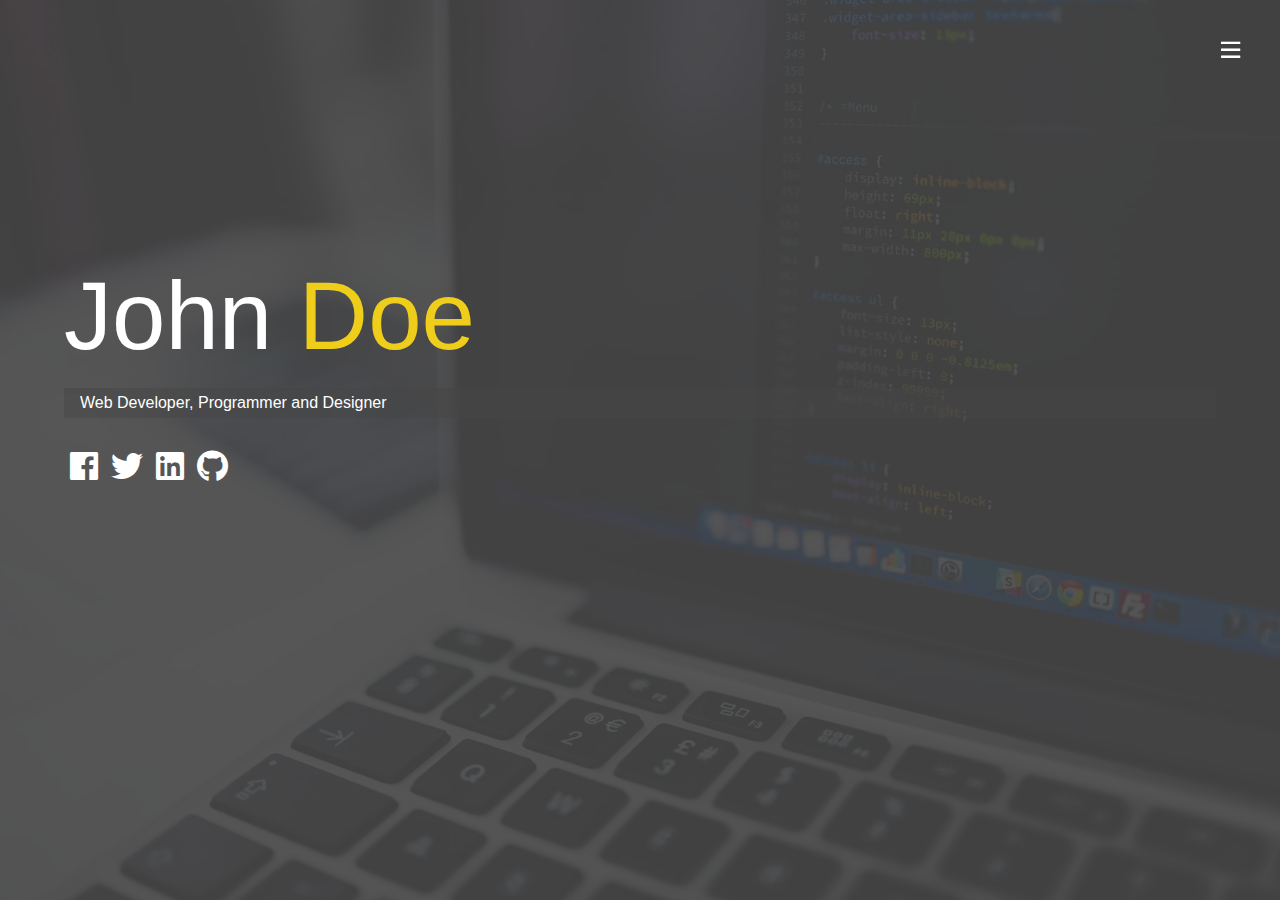
<file: index.html>
<!DOCTYPE html><html lang="en"><head><meta charset="UTF-8"><meta name="viewport" content="width=device-width, initial-scale=1.0"><meta http-equiv="X-UA-Compatible" content="ie=edge"><title>My Portfolio</title><meta name="decription" content="Responsive Portfolio Website"><link href="main-119d2004df76d8a566a0.css" rel="stylesheet"></head><body id="bg-image"><header><div class="menu-btn"><i class="icon" aria-hidden="true"></i></div><nav class="menu"><div class="menu-branding"><div class="portrait"></div></div><ul class="menu-nav"><li class="nav-item active"><a class="nav-link" href="index.html">Home</a></li><li class="nav-item"><a class="nav-link" href="about-me.html">About Me</a></li><li class="nav-item"><a class="nav-link" href="my-work.html">My Work</a></li><li class="nav-item"><a class="nav-link" href="contact.html">Contact</a></li></ul></nav></header><main id="home"><h1 class="lg-heading"> John <span class="text-secondary">Doe</span></h1><h2 class="sm-heading">Web Developer, Programmer and Designer</h2><div class="icons"><a href="#"><i class="fab fa-2x fa-facebook"> </i></a><a href="#"><i class="fab fa-2x fa-twitter"> </i></a><a href="#"><i class="fab fa-2x fa-linkedin"> </i></a><a href="#"><i class="fab fa-2x fa-github"> </i></a></div></main><script type="text/javascript" src="main-bundle.js"></script></body></html>
</file>
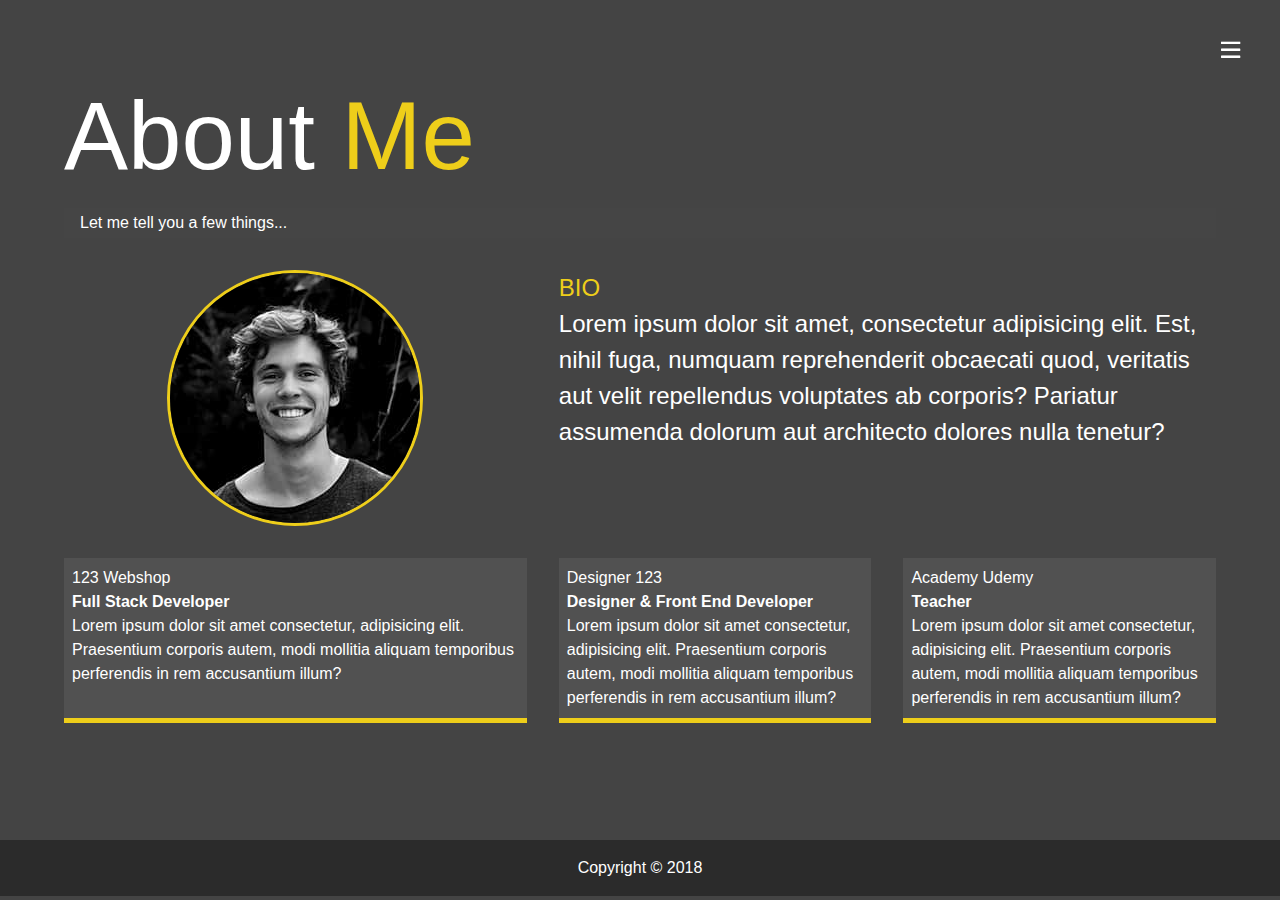
<file: about-me.html>
<!DOCTYPE html><html lang="en"><head><meta charset="UTF-8"><meta name="viewport" content="width=device-width, initial-scale=1.0"><meta http-equiv="X-UA-Compatible" content="ie=edge"><title>My Portfolio | About Me</title><meta name="decription" content="Responsive Portfolio Website"><link href="main-119d2004df76d8a566a0.css" rel="stylesheet"></head><body><header><div class="menu-btn"><i class="icon" aria-hidden="true"></i></div><nav class="menu"><div class="menu-branding"><div class="portrait"></div></div><ul class="menu-nav"><li class="nav-item"><a class="nav-link" href="index.html">Home</a></li><li class="nav-item active"><a class="nav-link" href="about-me.html">About Me</a></li><li class="nav-item"><a class="nav-link" href="my-work.html">My Work</a></li><li class="nav-item"><a class="nav-link" href="contact.html">Contact</a></li></ul></nav></header><main id="about"><h1 class="lg-heading"> About <span class="text-secondary">Me</span></h1><h2 class="sm-heading">Let me tell you a few things...</h2><div class="about-info"><img class="bio-image" src="images/portrait.jpg" alt="John Doe"><div class="bio"><h3 class="text-secondary">BIO</h3><p>Lorem ipsum dolor sit amet, consectetur adipisicing elit. Est, nihil fuga, numquam reprehenderit obcaecati quod, veritatis aut velit repellendus voluptates ab corporis? Pariatur assumenda dolorum aut architecto dolores nulla tenetur?</p></div><div class="job job-1"><h3>123 Webshop</h3><h6>Full Stack Developer</h6><p>Lorem ipsum dolor sit amet consectetur, adipisicing elit. Praesentium corporis autem, modi mollitia aliquam temporibus perferendis in rem accusantium illum?</p></div><div class="job job-2"><h3>Designer 123</h3><h6>Designer &amp; Front End Developer</h6><p>Lorem ipsum dolor sit amet consectetur, adipisicing elit. Praesentium corporis autem, modi mollitia aliquam temporibus perferendis in rem accusantium illum?</p></div><div class="job job-3"><h3>Academy Udemy</h3><h6>Teacher</h6><p>Lorem ipsum dolor sit amet consectetur, adipisicing elit. Praesentium corporis autem, modi mollitia aliquam temporibus perferendis in rem accusantium illum?</p></div></div></main><footer class="Footer">Copyright &copy; 2018</footer><script type="text/javascript" src="main-bundle.js"></script></body></html>
</file>
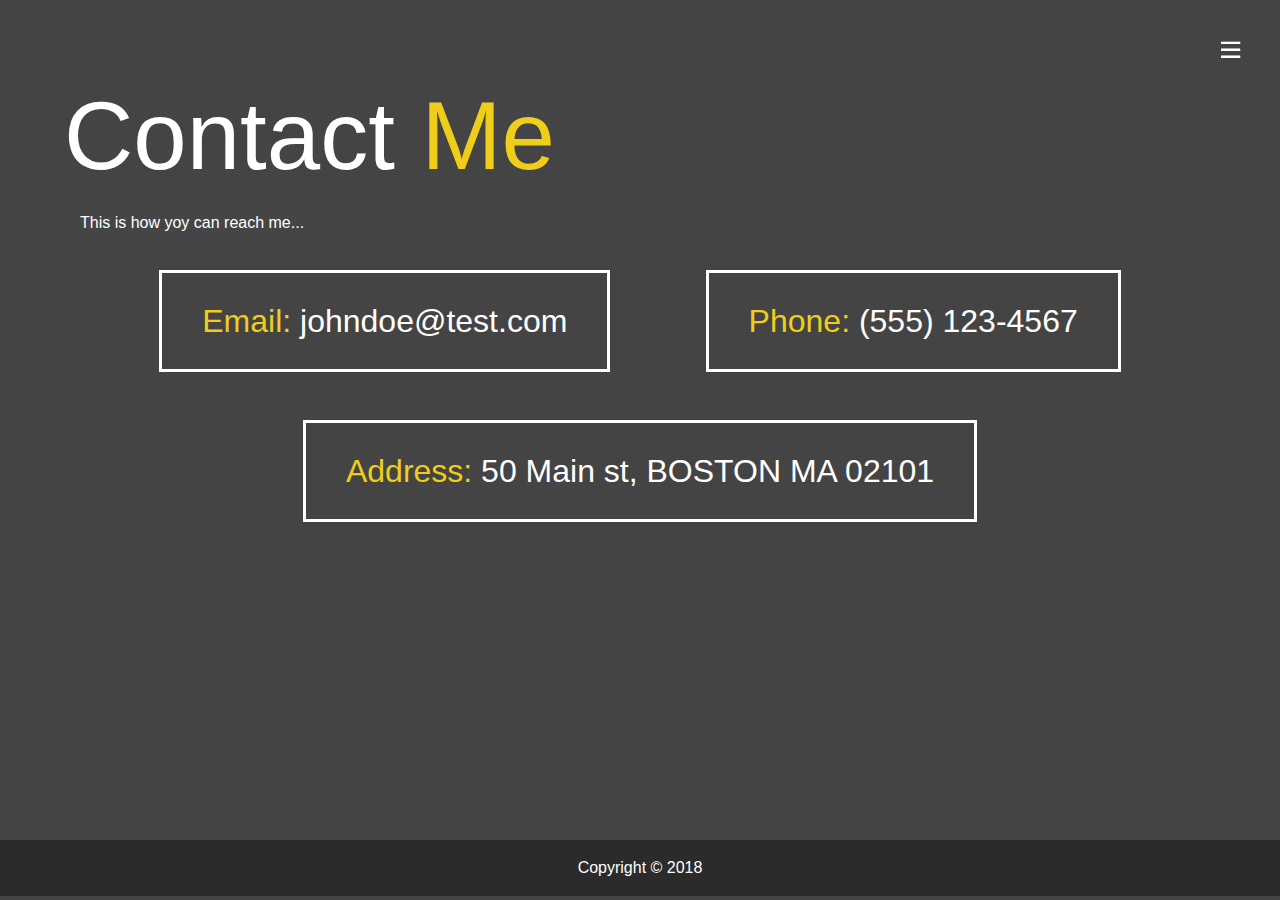
<file: contact.html>
<!DOCTYPE html><html lang="en"><head><meta charset="UTF-8"><meta name="viewport" content="width=device-width, initial-scale=1.0"><meta http-equiv="X-UA-Compatible" content="ie=edge"><title>My Portfolio | Contact</title><meta name="decription" content="Responsive Portfolio Website"><link href="main-119d2004df76d8a566a0.css" rel="stylesheet"></head><body><header><div class="menu-btn"><i class="icon" aria-hidden="true"></i></div><nav class="menu"><div class="menu-branding"><div class="portrait"></div></div><ul class="menu-nav"><li class="nav-item"><a class="nav-link" href="index.html">Home</a></li><li class="nav-item"><a class="nav-link" href="about-me.html">About Me</a></li><li class="nav-item"><a class="nav-link" href="my-work.html">My Work</a></li><li class="nav-item active"><a class="nav-link" href="contact.html">Contact</a></li></ul></nav></header><main id="contact"><h1 class="lg-heading"> Contact <span class="text-secondary">Me</span></h1><h2 class="sm-heading">This is how yoy can reach me...</h2><div class="boxes"><div class="item"><div><span class="text-secondary">Email:&nbsp;</span></div><div>johndoe@test.com</div></div><div class="item"><div><span class="text-secondary">Phone:&nbsp;</span></div><div>(555) 123-4567</div></div><div class="item"><div><span class="text-secondary">Address:&nbsp;</span></div><div>50 Main st, BOSTON MA 02101</div></div></div></main><footer class="Footer">Copyright &copy; 2018</footer><script type="text/javascript" src="main-bundle.js"></script></body></html>
</file>
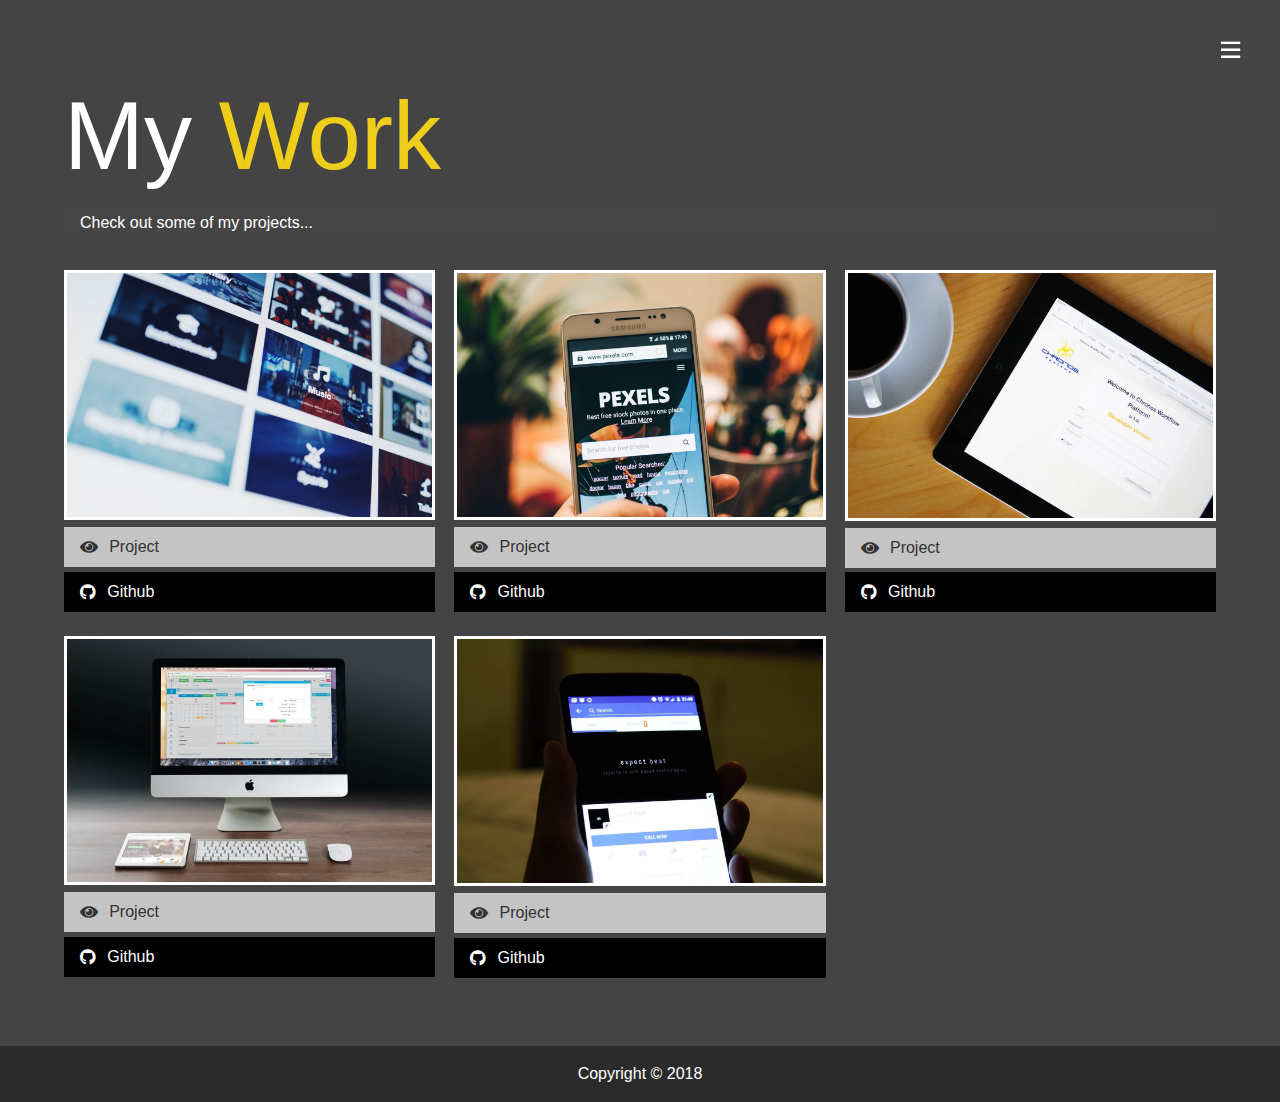
<file: my-work.html>
<!DOCTYPE html><html lang="en"><head><meta charset="UTF-8"><meta name="viewport" content="width=device-width, initial-scale=1.0"><meta http-equiv="X-UA-Compatible" content="ie=edge"><title>My Portfolio | My Work</title><meta name="decription" content="Responsive Portfolio Website"><link href="main-119d2004df76d8a566a0.css" rel="stylesheet"></head><body><header><div class="menu-btn"><i class="icon" aria-hidden="true"></i></div><nav class="menu"><div class="menu-branding"><div class="portrait"></div></div><ul class="menu-nav"><li class="nav-item"><a class="nav-link" href="index.html">Home</a></li><li class="nav-item"><a class="nav-link" href="about-me.html">About Me</a></li><li class="nav-item active"><a class="nav-link" href="my-work.html">My Work</a></li><li class="nav-item"><a class="nav-link" href="contact.html">Contact</a></li></ul></nav></header><main id="work"><h1 class="lg-heading"> My <span class="text-secondary">Work</span></h1><h2 class="sm-heading">Check out some of my projects...</h2><div class="projects"><div class="item"><a href="#"><img src="images/project1.jpg" alt="Project"></a><a class="btn-light" href="#"> <i class="fas fa-eye" aria-hidden="true"></i>Project</a><a class="btn-dark" href="#"> <i class="fab fa-github" aria-hidden="true"></i>Github</a></div><div class="item"><a href="#"><img src="images/project2.jpg" alt="Project"></a><a class="btn-light" href="#"> <i class="fas fa-eye" aria-hidden="true"></i>Project</a><a class="btn-dark" href="#"> <i class="fab fa-github" aria-hidden="true"></i>Github</a></div><div class="item"><a href="#"><img src="images/project3.jpg" alt="Project"></a><a class="btn-light" href="#"> <i class="fas fa-eye" aria-hidden="true"></i>Project</a><a class="btn-dark" href="#"> <i class="fab fa-github" aria-hidden="true"></i>Github</a></div><div class="item"><a href="#"><img src="images/project4.jpg" alt="Project"></a><a class="btn-light" href="#"> <i class="fas fa-eye" aria-hidden="true"></i>Project</a><a class="btn-dark" href="#"> <i class="fab fa-github" aria-hidden="true"></i>Github</a></div><div class="item"><a href="#"><img src="images/project5.jpg" alt="Project"></a><a class="btn-light" href="#"> <i class="fas fa-eye" aria-hidden="true"></i>Project</a><a class="btn-dark" href="#"> <i class="fab fa-github" aria-hidden="true"></i>Github</a></div></div></main><footer class="Footer">Copyright &copy; 2018</footer><script type="text/javascript" src="main-bundle.js"></script></body></html>
</file>
<file: main-119d2004df76d8a566a0.css>
*,:after,:before{box-sizing:border-box}abbr,address,article,aside,audio,b,blockquote,body,canvas,caption,cite,code,dd,del,details,dfn,div,dl,dt,em,fieldset,figcaption,figure,footer,form,h1,h2,h3,h4,h5,h6,header,hgroup,html,i,iframe,img,ins,kbd,label,legend,li,mark,menu,nav,object,ol,p,pre,q,samp,section,small,span,strong,sub,summary,sup,table,tbody,td,tfoot,th,thead,time,tr,ul,var,video{background:transparent;border:0;font-size:100%;margin:0;outline:0;padding:0;vertical-align:baseline}body{background:#444;color:#fff;font-family:Segoe UI,Tahoma,Geneva,Verdana,sans-serif;height:100%;line-height:1;line-height:1.5;margin:0}article,aside,details,figcaption,figure,footer,header,hgroup,menu,nav,section{display:block}nav ul,ul{list-style:none}blockquote,q{quotes:none}blockquote:after,blockquote:before,q:after,q:before{content:"";content:none}a{background:transparent;color:#fff;font-size:100%;margin:0;padding:0;text-decoration:none;vertical-align:baseline}ins{text-decoration:none}ins,mark{background-color:#ff9;color:#000}mark{font-style:italic;font-weight:700}del{text-decoration:line-through}abbr[title],dfn[title]{border-bottom:1px dotted;cursor:help}table{border-collapse:collapse;border-spacing:0}hr{border:0;border-top:1px solid #ccc;display:block;height:1px;margin:1em 0;padding:0}input,select{vertical-align:middle}

/*!
 * Font Awesome Pro 5.3.1 by @fontawesome - https://fontawesome.com
 * License - https://fontawesome.com/license (Commercial License)
 */.fa,.fab,.fal,.far,.fas,.menu-btn.close i,.menu-btn i{text-rendering:auto}.fa,.fab,.fal,.far,.fas,.menu-btn.close i,.menu-btn i{-moz-osx-font-smoothing:grayscale;-webkit-font-smoothing:antialiased;display:inline-block;font-style:normal;font-variant:normal;line-height:1}.menu-btn i{font-size:22px;font-weight:400;vertical-align:-.125em}.fa-lg{font-size:1.33333em;line-height:.75em;vertical-align:-.0667em}.fa-xs{font-size:.75em}.fa-sm{font-size:.875em}.fa-1x{font-size:1em}.fa-2x{font-size:2em}.fa-3x{font-size:3em}.fa-4x{font-size:4em}.fa-5x{font-size:5em}.fa-6x{font-size:6em}.fa-7x{font-size:7em}.fa-8x{font-size:8em}.fa-9x{font-size:9em}.fa-10x{font-size:10em}.fa-fw{text-align:center;width:1.25em}.fa-ul{list-style-type:none;margin-left:2.5em;padding-left:0}.fa-ul>li{position:relative}.fa-li{left:-2em;line-height:inherit;position:absolute;text-align:center;width:2em}.fa-border{border:.08em solid #eee;border-radius:.1em;padding:.2em .25em .15em}.fa-pull-left{float:left}.fa-pull-right{float:right}.fa.fa-pull-left,.fab.fa-pull-left,.fal.fa-pull-left,.far.fa-pull-left,.fas.fa-pull-left,.menu-btn.close i.fa-pull-left,.menu-btn i.fa-pull-left{margin-right:.3em}.fa.fa-pull-right,.fab.fa-pull-right,.fal.fa-pull-right,.far.fa-pull-right,.fas.fa-pull-right,.menu-btn.close i.fa-pull-right,.menu-btn i.fa-pull-right{margin-left:.3em}.fa-spin{-webkit-animation:fa-spin 2s linear infinite;animation:fa-spin 2s linear infinite}.fa-pulse{-webkit-animation:fa-spin 1s steps(8) infinite;animation:fa-spin 1s steps(8) infinite}@-webkit-keyframes fa-spin{0%{-webkit-transform:rotate(0deg);transform:rotate(0deg)}to{-webkit-transform:rotate(1turn);transform:rotate(1turn)}}@keyframes fa-spin{0%{-webkit-transform:rotate(0deg);transform:rotate(0deg)}to{-webkit-transform:rotate(1turn);transform:rotate(1turn)}}.fa-rotate-90{-ms-filter:"progid:DXImageTransform.Microsoft.BasicImage(rotation=1)";-webkit-transform:rotate(90deg);transform:rotate(90deg)}.fa-rotate-180{-ms-filter:"progid:DXImageTransform.Microsoft.BasicImage(rotation=2)";-webkit-transform:rotate(180deg);transform:rotate(180deg)}.fa-rotate-270{-ms-filter:"progid:DXImageTransform.Microsoft.BasicImage(rotation=3)";-webkit-transform:rotate(270deg);transform:rotate(270deg)}.fa-flip-horizontal{-ms-filter:"progid:DXImageTransform.Microsoft.BasicImage(rotation=0, mirror=1)";-webkit-transform:scaleX(-1);transform:scaleX(-1)}.fa-flip-vertical{-webkit-transform:scaleY(-1);transform:scaleY(-1)}.fa-flip-horizontal.fa-flip-vertical,.fa-flip-vertical{-ms-filter:"progid:DXImageTransform.Microsoft.BasicImage(rotation=2, mirror=1)"}.fa-flip-horizontal.fa-flip-vertical{-webkit-transform:scale(-1);transform:scale(-1)}:root .fa-flip-horizontal,:root .fa-flip-vertical,:root .fa-rotate-90,:root .fa-rotate-180,:root .fa-rotate-270{-webkit-filter:none;filter:none}.fa-stack{display:inline-block;height:2em;line-height:2em;position:relative;vertical-align:middle;width:2em}.fa-stack-1x,.fa-stack-2x{left:0;position:absolute;text-align:center;width:100%}.fa-stack-1x{line-height:inherit}.fa-stack-2x{font-size:2em}.fa-inverse{color:#fff}.fa-500px:before{content:"\F26E"}.fa-abacus:before{content:"\F640"}.fa-accessible-icon:before{content:"\F368"}.fa-accusoft:before{content:"\F369"}.fa-ad:before{content:"\F641"}.fa-address-book:before{content:"\F2B9"}.fa-address-card:before{content:"\F2BB"}.fa-adjust:before{content:"\F042"}.fa-adn:before{content:"\F170"}.fa-adversal:before{content:"\F36A"}.fa-affiliatetheme:before{content:"\F36B"}.fa-air-freshener:before{content:"\F5D0"}.fa-alarm-clock:before{content:"\F34E"}.fa-algolia:before{content:"\F36C"}.fa-align-center:before{content:"\F037"}.fa-align-justify:before{content:"\F039"}.fa-align-left:before{content:"\F036"}.fa-align-right:before{content:"\F038"}.fa-alipay:before{content:"\F642"}.fa-allergies:before{content:"\F461"}.fa-amazon:before{content:"\F270"}.fa-amazon-pay:before{content:"\F42C"}.fa-ambulance:before{content:"\F0F9"}.fa-american-sign-language-interpreting:before{content:"\F2A3"}.fa-amilia:before{content:"\F36D"}.fa-analytics:before{content:"\F643"}.fa-anchor:before{content:"\F13D"}.fa-android:before{content:"\F17B"}.fa-angellist:before{content:"\F209"}.fa-angle-double-down:before{content:"\F103"}.fa-angle-double-left:before{content:"\F100"}.fa-angle-double-right:before{content:"\F101"}.fa-angle-double-up:before{content:"\F102"}.fa-angle-down:before{content:"\F107"}.fa-angle-left:before{content:"\F104"}.fa-angle-right:before{content:"\F105"}.fa-angle-up:before{content:"\F106"}.fa-angry:before{content:"\F556"}.fa-angrycreative:before{content:"\F36E"}.fa-angular:before{content:"\F420"}.fa-ankh:before{content:"\F644"}.fa-app-store:before{content:"\F36F"}.fa-app-store-ios:before{content:"\F370"}.fa-apper:before{content:"\F371"}.fa-apple:before{content:"\F179"}.fa-apple-alt:before{content:"\F5D1"}.fa-apple-pay:before{content:"\F415"}.fa-archive:before{content:"\F187"}.fa-archway:before{content:"\F557"}.fa-arrow-alt-circle-down:before{content:"\F358"}.fa-arrow-alt-circle-left:before{content:"\F359"}.fa-arrow-alt-circle-right:before{content:"\F35A"}.fa-arrow-alt-circle-up:before{content:"\F35B"}.fa-arrow-alt-down:before{content:"\F354"}.fa-arrow-alt-from-bottom:before{content:"\F346"}.fa-arrow-alt-from-left:before{content:"\F347"}.fa-arrow-alt-from-right:before{content:"\F348"}.fa-arrow-alt-from-top:before{content:"\F349"}.fa-arrow-alt-left:before{content:"\F355"}.fa-arrow-alt-right:before{content:"\F356"}.fa-arrow-alt-square-down:before{content:"\F350"}.fa-arrow-alt-square-left:before{content:"\F351"}.fa-arrow-alt-square-right:before{content:"\F352"}.fa-arrow-alt-square-up:before{content:"\F353"}.fa-arrow-alt-to-bottom:before{content:"\F34A"}.fa-arrow-alt-to-left:before{content:"\F34B"}.fa-arrow-alt-to-right:before{content:"\F34C"}.fa-arrow-alt-to-top:before{content:"\F34D"}.fa-arrow-alt-up:before{content:"\F357"}.fa-arrow-circle-down:before{content:"\F0AB"}.fa-arrow-circle-left:before{content:"\F0A8"}.fa-arrow-circle-right:before{content:"\F0A9"}.fa-arrow-circle-up:before{content:"\F0AA"}.fa-arrow-down:before{content:"\F063"}.fa-arrow-from-bottom:before{content:"\F342"}.fa-arrow-from-left:before{content:"\F343"}.fa-arrow-from-right:before{content:"\F344"}.fa-arrow-from-top:before{content:"\F345"}.fa-arrow-left:before{content:"\F060"}.fa-arrow-right:before{content:"\F061"}.fa-arrow-square-down:before{content:"\F339"}.fa-arrow-square-left:before{content:"\F33A"}.fa-arrow-square-right:before{content:"\F33B"}.fa-arrow-square-up:before{content:"\F33C"}.fa-arrow-to-bottom:before{content:"\F33D"}.fa-arrow-to-left:before{content:"\F33E"}.fa-arrow-to-right:before{content:"\F340"}.fa-arrow-to-top:before{content:"\F341"}.fa-arrow-up:before{content:"\F062"}.fa-arrows:before{content:"\F047"}.fa-arrows-alt:before{content:"\F0B2"}.fa-arrows-alt-h:before{content:"\F337"}.fa-arrows-alt-v:before{content:"\F338"}.fa-arrows-h:before{content:"\F07E"}.fa-arrows-v:before{content:"\F07D"}.fa-assistive-listening-systems:before{content:"\F2A2"}.fa-asterisk:before{content:"\F069"}.fa-asymmetrik:before{content:"\F372"}.fa-at:before{content:"\F1FA"}.fa-atlas:before{content:"\F558"}.fa-atom:before{content:"\F5D2"}.fa-atom-alt:before{content:"\F5D3"}.fa-audible:before{content:"\F373"}.fa-audio-description:before{content:"\F29E"}.fa-autoprefixer:before{content:"\F41C"}.fa-avianex:before{content:"\F374"}.fa-aviato:before{content:"\F421"}.fa-award:before{content:"\F559"}.fa-aws:before{content:"\F375"}.fa-backpack:before{content:"\F5D4"}.fa-backspace:before{content:"\F55A"}.fa-backward:before{content:"\F04A"}.fa-badge:before{content:"\F335"}.fa-badge-check:before{content:"\F336"}.fa-badge-dollar:before{content:"\F645"}.fa-badge-percent:before{content:"\F646"}.fa-balance-scale:before{content:"\F24E"}.fa-balance-scale-left:before{content:"\F515"}.fa-balance-scale-right:before{content:"\F516"}.fa-ban:before{content:"\F05E"}.fa-band-aid:before{content:"\F462"}.fa-bandcamp:before{content:"\F2D5"}.fa-barcode:before{content:"\F02A"}.fa-barcode-alt:before{content:"\F463"}.fa-barcode-read:before{content:"\F464"}.fa-barcode-scan:before{content:"\F465"}.fa-bars:before{content:"\F0C9"}.fa-baseball:before{content:"\F432"}.fa-baseball-ball:before{content:"\F433"}.fa-basketball-ball:before{content:"\F434"}.fa-basketball-hoop:before{content:"\F435"}.fa-bath:before{content:"\F2CD"}.fa-battery-bolt:before{content:"\F376"}.fa-battery-empty:before{content:"\F244"}.fa-battery-full:before{content:"\F240"}.fa-battery-half:before{content:"\F242"}.fa-battery-quarter:before{content:"\F243"}.fa-battery-slash:before{content:"\F377"}.fa-battery-three-quarters:before{content:"\F241"}.fa-bed:before{content:"\F236"}.fa-beer:before{content:"\F0FC"}.fa-behance:before{content:"\F1B4"}.fa-behance-square:before{content:"\F1B5"}.fa-bell:before{content:"\F0F3"}.fa-bell-school:before{content:"\F5D5"}.fa-bell-school-slash:before{content:"\F5D6"}.fa-bell-slash:before{content:"\F1F6"}.fa-bezier-curve:before{content:"\F55B"}.fa-bible:before{content:"\F647"}.fa-bicycle:before{content:"\F206"}.fa-bimobject:before{content:"\F378"}.fa-binoculars:before{content:"\F1E5"}.fa-birthday-cake:before{content:"\F1FD"}.fa-bitbucket:before{content:"\F171"}.fa-bitcoin:before{content:"\F379"}.fa-bity:before{content:"\F37A"}.fa-black-tie:before{content:"\F27E"}.fa-blackberry:before{content:"\F37B"}.fa-blanket:before{content:"\F498"}.fa-blender:before{content:"\F517"}.fa-blind:before{content:"\F29D"}.fa-blogger:before{content:"\F37C"}.fa-blogger-b:before{content:"\F37D"}.fa-bluetooth:before{content:"\F293"}.fa-bluetooth-b:before{content:"\F294"}.fa-bold:before{content:"\F032"}.fa-bolt:before{content:"\F0E7"}.fa-bomb:before{content:"\F1E2"}.fa-bone:before{content:"\F5D7"}.fa-bone-break:before{content:"\F5D8"}.fa-bong:before{content:"\F55C"}.fa-book:before{content:"\F02D"}.fa-book-alt:before{content:"\F5D9"}.fa-book-heart:before{content:"\F499"}.fa-book-open:before{content:"\F518"}.fa-book-reader:before{content:"\F5DA"}.fa-bookmark:before{content:"\F02E"}.fa-books:before{content:"\F5DB"}.fa-bowling-ball:before{content:"\F436"}.fa-bowling-pins:before{content:"\F437"}.fa-box:before{content:"\F466"}.fa-box-alt:before{content:"\F49A"}.fa-box-check:before{content:"\F467"}.fa-box-fragile:before{content:"\F49B"}.fa-box-full:before{content:"\F49C"}.fa-box-heart:before{content:"\F49D"}.fa-box-open:before{content:"\F49E"}.fa-box-up:before{content:"\F49F"}.fa-box-usd:before{content:"\F4A0"}.fa-boxes:before{content:"\F468"}.fa-boxes-alt:before{content:"\F4A1"}.fa-boxing-glove:before{content:"\F438"}.fa-braille:before{content:"\F2A1"}.fa-brain:before{content:"\F5DC"}.fa-briefcase:before{content:"\F0B1"}.fa-briefcase-medical:before{content:"\F469"}.fa-broadcast-tower:before{content:"\F519"}.fa-broom:before{content:"\F51A"}.fa-browser:before{content:"\F37E"}.fa-brush:before{content:"\F55D"}.fa-btc:before{content:"\F15A"}.fa-bug:before{content:"\F188"}.fa-building:before{content:"\F1AD"}.fa-bullhorn:before{content:"\F0A1"}.fa-bullseye:before{content:"\F140"}.fa-bullseye-arrow:before{content:"\F648"}.fa-bullseye-pointer:before{content:"\F649"}.fa-burn:before{content:"\F46A"}.fa-buromobelexperte:before{content:"\F37F"}.fa-bus:before{content:"\F207"}.fa-bus-alt:before{content:"\F55E"}.fa-bus-school:before{content:"\F5DD"}.fa-business-time:before{content:"\F64A"}.fa-buysellads:before{content:"\F20D"}.fa-cabinet-filing:before{content:"\F64B"}.fa-calculator:before{content:"\F1EC"}.fa-calculator-alt:before{content:"\F64C"}.fa-calendar:before{content:"\F133"}.fa-calendar-alt:before{content:"\F073"}.fa-calendar-check:before{content:"\F274"}.fa-calendar-edit:before{content:"\F333"}.fa-calendar-exclamation:before{content:"\F334"}.fa-calendar-minus:before{content:"\F272"}.fa-calendar-plus:before{content:"\F271"}.fa-calendar-times:before{content:"\F273"}.fa-camera:before{content:"\F030"}.fa-camera-alt:before{content:"\F332"}.fa-camera-retro:before{content:"\F083"}.fa-cannabis:before{content:"\F55F"}.fa-capsules:before{content:"\F46B"}.fa-car:before{content:"\F1B9"}.fa-car-alt:before{content:"\F5DE"}.fa-car-battery:before{content:"\F5DF"}.fa-car-bump:before{content:"\F5E0"}.fa-car-crash:before{content:"\F5E1"}.fa-car-garage:before{content:"\F5E2"}.fa-car-mechanic:before{content:"\F5E3"}.fa-car-side:before{content:"\F5E4"}.fa-car-tilt:before{content:"\F5E5"}.fa-car-wash:before{content:"\F5E6"}.fa-caret-circle-down:before{content:"\F32D"}.fa-caret-circle-left:before{content:"\F32E"}.fa-caret-circle-right:before{content:"\F330"}.fa-caret-circle-up:before{content:"\F331"}.fa-caret-down:before{content:"\F0D7"}.fa-caret-left:before{content:"\F0D9"}.fa-caret-right:before{content:"\F0DA"}.fa-caret-square-down:before{content:"\F150"}.fa-caret-square-left:before{content:"\F191"}.fa-caret-square-right:before{content:"\F152"}.fa-caret-square-up:before{content:"\F151"}.fa-caret-up:before{content:"\F0D8"}.fa-cart-arrow-down:before{content:"\F218"}.fa-cart-plus:before{content:"\F217"}.fa-cc-amazon-pay:before{content:"\F42D"}.fa-cc-amex:before{content:"\F1F3"}.fa-cc-apple-pay:before{content:"\F416"}.fa-cc-diners-club:before{content:"\F24C"}.fa-cc-discover:before{content:"\F1F2"}.fa-cc-jcb:before{content:"\F24B"}.fa-cc-mastercard:before{content:"\F1F1"}.fa-cc-paypal:before{content:"\F1F4"}.fa-cc-stripe:before{content:"\F1F5"}.fa-cc-visa:before{content:"\F1F0"}.fa-centercode:before{content:"\F380"}.fa-certificate:before{content:"\F0A3"}.fa-chalkboard:before{content:"\F51B"}.fa-chalkboard-teacher:before{content:"\F51C"}.fa-charging-station:before{content:"\F5E7"}.fa-chart-area:before{content:"\F1FE"}.fa-chart-bar:before{content:"\F080"}.fa-chart-line:before{content:"\F201"}.fa-chart-line-down:before{content:"\F64D"}.fa-chart-pie:before{content:"\F200"}.fa-chart-pie-alt:before{content:"\F64E"}.fa-check:before{content:"\F00C"}.fa-check-circle:before{content:"\F058"}.fa-check-double:before{content:"\F560"}.fa-check-square:before{content:"\F14A"}.fa-chess:before{content:"\F439"}.fa-chess-bishop:before{content:"\F43A"}.fa-chess-bishop-alt:before{content:"\F43B"}.fa-chess-board:before{content:"\F43C"}.fa-chess-clock:before{content:"\F43D"}.fa-chess-clock-alt:before{content:"\F43E"}.fa-chess-king:before{content:"\F43F"}.fa-chess-king-alt:before{content:"\F440"}.fa-chess-knight:before{content:"\F441"}.fa-chess-knight-alt:before{content:"\F442"}.fa-chess-pawn:before{content:"\F443"}.fa-chess-pawn-alt:before{content:"\F444"}.fa-chess-queen:before{content:"\F445"}.fa-chess-queen-alt:before{content:"\F446"}.fa-chess-rook:before{content:"\F447"}.fa-chess-rook-alt:before{content:"\F448"}.fa-chevron-circle-down:before{content:"\F13A"}.fa-chevron-circle-left:before{content:"\F137"}.fa-chevron-circle-right:before{content:"\F138"}.fa-chevron-circle-up:before{content:"\F139"}.fa-chevron-double-down:before{content:"\F322"}.fa-chevron-double-left:before{content:"\F323"}.fa-chevron-double-right:before{content:"\F324"}.fa-chevron-double-up:before{content:"\F325"}.fa-chevron-down:before{content:"\F078"}.fa-chevron-left:before{content:"\F053"}.fa-chevron-right:before{content:"\F054"}.fa-chevron-square-down:before{content:"\F329"}.fa-chevron-square-left:before{content:"\F32A"}.fa-chevron-square-right:before{content:"\F32B"}.fa-chevron-square-up:before{content:"\F32C"}.fa-chevron-up:before{content:"\F077"}.fa-child:before{content:"\F1AE"}.fa-chrome:before{content:"\F268"}.fa-church:before{content:"\F51D"}.fa-circle:before{content:"\F111"}.fa-circle-notch:before{content:"\F1CE"}.fa-city:before{content:"\F64F"}.fa-clipboard:before{content:"\F328"}.fa-clipboard-check:before{content:"\F46C"}.fa-clipboard-list:before{content:"\F46D"}.fa-clipboard-prescription:before{content:"\F5E8"}.fa-clock:before{content:"\F017"}.fa-clone:before{content:"\F24D"}.fa-closed-captioning:before{content:"\F20A"}.fa-cloud:before{content:"\F0C2"}.fa-cloud-download:before{content:"\F0ED"}.fa-cloud-download-alt:before{content:"\F381"}.fa-cloud-upload:before{content:"\F0EE"}.fa-cloud-upload-alt:before{content:"\F382"}.fa-cloudscale:before{content:"\F383"}.fa-cloudsmith:before{content:"\F384"}.fa-cloudversify:before{content:"\F385"}.fa-club:before{content:"\F327"}.fa-cocktail:before{content:"\F561"}.fa-code:before{content:"\F121"}.fa-code-branch:before{content:"\F126"}.fa-code-commit:before{content:"\F386"}.fa-code-merge:before{content:"\F387"}.fa-codepen:before{content:"\F1CB"}.fa-codiepie:before{content:"\F284"}.fa-coffee:before{content:"\F0F4"}.fa-cog:before{content:"\F013"}.fa-cogs:before{content:"\F085"}.fa-coins:before{content:"\F51E"}.fa-columns:before{content:"\F0DB"}.fa-comment:before{content:"\F075"}.fa-comment-alt:before{content:"\F27A"}.fa-comment-alt-check:before{content:"\F4A2"}.fa-comment-alt-dollar:before{content:"\F650"}.fa-comment-alt-dots:before{content:"\F4A3"}.fa-comment-alt-edit:before{content:"\F4A4"}.fa-comment-alt-exclamation:before{content:"\F4A5"}.fa-comment-alt-lines:before{content:"\F4A6"}.fa-comment-alt-minus:before{content:"\F4A7"}.fa-comment-alt-plus:before{content:"\F4A8"}.fa-comment-alt-slash:before{content:"\F4A9"}.fa-comment-alt-smile:before{content:"\F4AA"}.fa-comment-alt-times:before{content:"\F4AB"}.fa-comment-check:before{content:"\F4AC"}.fa-comment-dollar:before{content:"\F651"}.fa-comment-dots:before{content:"\F4AD"}.fa-comment-edit:before{content:"\F4AE"}.fa-comment-exclamation:before{content:"\F4AF"}.fa-comment-lines:before{content:"\F4B0"}.fa-comment-minus:before{content:"\F4B1"}.fa-comment-plus:before{content:"\F4B2"}.fa-comment-slash:before{content:"\F4B3"}.fa-comment-smile:before{content:"\F4B4"}.fa-comment-times:before{content:"\F4B5"}.fa-comments:before{content:"\F086"}.fa-comments-alt:before{content:"\F4B6"}.fa-comments-alt-dollar:before{content:"\F652"}.fa-comments-dollar:before{content:"\F653"}.fa-compact-disc:before{content:"\F51F"}.fa-compass:before{content:"\F14E"}.fa-compass-slash:before{content:"\F5E9"}.fa-compress:before{content:"\F066"}.fa-compress-alt:before{content:"\F422"}.fa-compress-wide:before{content:"\F326"}.fa-concierge-bell:before{content:"\F562"}.fa-connectdevelop:before{content:"\F20E"}.fa-container-storage:before{content:"\F4B7"}.fa-contao:before{content:"\F26D"}.fa-conveyor-belt:before{content:"\F46E"}.fa-conveyor-belt-alt:before{content:"\F46F"}.fa-cookie:before{content:"\F563"}.fa-cookie-bite:before{content:"\F564"}.fa-copy:before{content:"\F0C5"}.fa-copyright:before{content:"\F1F9"}.fa-couch:before{content:"\F4B8"}.fa-cpanel:before{content:"\F388"}.fa-creative-commons:before{content:"\F25E"}.fa-creative-commons-by:before{content:"\F4E7"}.fa-creative-commons-nc:before{content:"\F4E8"}.fa-creative-commons-nc-eu:before{content:"\F4E9"}.fa-creative-commons-nc-jp:before{content:"\F4EA"}.fa-creative-commons-nd:before{content:"\F4EB"}.fa-creative-commons-pd:before{content:"\F4EC"}.fa-creative-commons-pd-alt:before{content:"\F4ED"}.fa-creative-commons-remix:before{content:"\F4EE"}.fa-creative-commons-sa:before{content:"\F4EF"}.fa-creative-commons-sampling:before{content:"\F4F0"}.fa-creative-commons-sampling-plus:before{content:"\F4F1"}.fa-creative-commons-share:before{content:"\F4F2"}.fa-creative-commons-zero:before{content:"\F4F3"}.fa-credit-card:before{content:"\F09D"}.fa-credit-card-blank:before{content:"\F389"}.fa-credit-card-front:before{content:"\F38A"}.fa-cricket:before{content:"\F449"}.fa-crop:before{content:"\F125"}.fa-crop-alt:before{content:"\F565"}.fa-cross:before{content:"\F654"}.fa-crosshairs:before{content:"\F05B"}.fa-crow:before{content:"\F520"}.fa-crown:before{content:"\F521"}.fa-css3:before{content:"\F13C"}.fa-css3-alt:before{content:"\F38B"}.fa-cube:before{content:"\F1B2"}.fa-cubes:before{content:"\F1B3"}.fa-curling:before{content:"\F44A"}.fa-cut:before{content:"\F0C4"}.fa-cuttlefish:before{content:"\F38C"}.fa-d-and-d:before{content:"\F38D"}.fa-dashcube:before{content:"\F210"}.fa-database:before{content:"\F1C0"}.fa-deaf:before{content:"\F2A4"}.fa-delicious:before{content:"\F1A5"}.fa-deploydog:before{content:"\F38E"}.fa-deskpro:before{content:"\F38F"}.fa-desktop:before{content:"\F108"}.fa-desktop-alt:before{content:"\F390"}.fa-deviantart:before{content:"\F1BD"}.fa-dharmachakra:before{content:"\F655"}.fa-diagnoses:before{content:"\F470"}.fa-diamond:before{content:"\F219"}.fa-dice:before{content:"\F522"}.fa-dice-five:before{content:"\F523"}.fa-dice-four:before{content:"\F524"}.fa-dice-one:before{content:"\F525"}.fa-dice-six:before{content:"\F526"}.fa-dice-three:before{content:"\F527"}.fa-dice-two:before{content:"\F528"}.fa-digg:before{content:"\F1A6"}.fa-digital-ocean:before{content:"\F391"}.fa-digital-tachograph:before{content:"\F566"}.fa-diploma:before{content:"\F5EA"}.fa-directions:before{content:"\F5EB"}.fa-discord:before{content:"\F392"}.fa-discourse:before{content:"\F393"}.fa-divide:before{content:"\F529"}.fa-dizzy:before{content:"\F567"}.fa-dna:before{content:"\F471"}.fa-do-not-enter:before{content:"\F5EC"}.fa-dochub:before{content:"\F394"}.fa-docker:before{content:"\F395"}.fa-dollar-sign:before{content:"\F155"}.fa-dolly:before{content:"\F472"}.fa-dolly-empty:before{content:"\F473"}.fa-dolly-flatbed:before{content:"\F474"}.fa-dolly-flatbed-alt:before{content:"\F475"}.fa-dolly-flatbed-empty:before{content:"\F476"}.fa-donate:before{content:"\F4B9"}.fa-door-closed:before{content:"\F52A"}.fa-door-open:before{content:"\F52B"}.fa-dot-circle:before{content:"\F192"}.fa-dove:before{content:"\F4BA"}.fa-download:before{content:"\F019"}.fa-draft2digital:before{content:"\F396"}.fa-drafting-compass:before{content:"\F568"}.fa-draw-circle:before{content:"\F5ED"}.fa-draw-polygon:before{content:"\F5EE"}.fa-draw-square:before{content:"\F5EF"}.fa-dribbble:before{content:"\F17D"}.fa-dribbble-square:before{content:"\F397"}.fa-dropbox:before{content:"\F16B"}.fa-drum:before{content:"\F569"}.fa-drum-steelpan:before{content:"\F56A"}.fa-drupal:before{content:"\F1A9"}.fa-dumbbell:before{content:"\F44B"}.fa-dyalog:before{content:"\F399"}.fa-ear:before{content:"\F5F0"}.fa-earlybirds:before{content:"\F39A"}.fa-ebay:before{content:"\F4F4"}.fa-edge:before{content:"\F282"}.fa-edit:before{content:"\F044"}.fa-eject:before{content:"\F052"}.fa-elementor:before{content:"\F430"}.fa-ellipsis-h:before{content:"\F141"}.fa-ellipsis-h-alt:before{content:"\F39B"}.fa-ellipsis-v:before{content:"\F142"}.fa-ellipsis-v-alt:before{content:"\F39C"}.fa-ello:before{content:"\F5F1"}.fa-ember:before{content:"\F423"}.fa-empire:before{content:"\F1D1"}.fa-empty-set:before{content:"\F656"}.fa-engine-warning:before{content:"\F5F2"}.fa-envelope:before{content:"\F0E0"}.fa-envelope-open:before{content:"\F2B6"}.fa-envelope-open-dollar:before{content:"\F657"}.fa-envelope-open-text:before{content:"\F658"}.fa-envelope-square:before{content:"\F199"}.fa-envira:before{content:"\F299"}.fa-equals:before{content:"\F52C"}.fa-eraser:before{content:"\F12D"}.fa-erlang:before{content:"\F39D"}.fa-ethereum:before{content:"\F42E"}.fa-etsy:before{content:"\F2D7"}.fa-euro-sign:before{content:"\F153"}.fa-exchange:before{content:"\F0EC"}.fa-exchange-alt:before{content:"\F362"}.fa-exclamation:before{content:"\F12A"}.fa-exclamation-circle:before{content:"\F06A"}.fa-exclamation-square:before{content:"\F321"}.fa-exclamation-triangle:before{content:"\F071"}.fa-expand:before{content:"\F065"}.fa-expand-alt:before{content:"\F424"}.fa-expand-arrows:before{content:"\F31D"}.fa-expand-arrows-alt:before{content:"\F31E"}.fa-expand-wide:before{content:"\F320"}.fa-expeditedssl:before{content:"\F23E"}.fa-external-link:before{content:"\F08E"}.fa-external-link-alt:before{content:"\F35D"}.fa-external-link-square:before{content:"\F14C"}.fa-external-link-square-alt:before{content:"\F360"}.fa-eye:before{content:"\F06E"}.fa-eye-dropper:before{content:"\F1FB"}.fa-eye-slash:before{content:"\F070"}.fa-facebook:before{content:"\F09A"}.fa-facebook-f:before{content:"\F39E"}.fa-facebook-messenger:before{content:"\F39F"}.fa-facebook-square:before{content:"\F082"}.fa-fast-backward:before{content:"\F049"}.fa-fast-forward:before{content:"\F050"}.fa-fax:before{content:"\F1AC"}.fa-feather:before{content:"\F52D"}.fa-feather-alt:before{content:"\F56B"}.fa-female:before{content:"\F182"}.fa-field-hockey:before{content:"\F44C"}.fa-fighter-jet:before{content:"\F0FB"}.fa-file:before{content:"\F15B"}.fa-file-alt:before{content:"\F15C"}.fa-file-archive:before{content:"\F1C6"}.fa-file-audio:before{content:"\F1C7"}.fa-file-certificate:before{content:"\F5F3"}.fa-file-chart-line:before{content:"\F659"}.fa-file-chart-pie:before{content:"\F65A"}.fa-file-check:before{content:"\F316"}.fa-file-code:before{content:"\F1C9"}.fa-file-contract:before{content:"\F56C"}.fa-file-download:before{content:"\F56D"}.fa-file-edit:before{content:"\F31C"}.fa-file-excel:before{content:"\F1C3"}.fa-file-exclamation:before{content:"\F31A"}.fa-file-export:before{content:"\F56E"}.fa-file-image:before{content:"\F1C5"}.fa-file-import:before{content:"\F56F"}.fa-file-invoice:before{content:"\F570"}.fa-file-invoice-dollar:before{content:"\F571"}.fa-file-medical:before{content:"\F477"}.fa-file-medical-alt:before{content:"\F478"}.fa-file-minus:before{content:"\F318"}.fa-file-pdf:before{content:"\F1C1"}.fa-file-plus:before{content:"\F319"}.fa-file-powerpoint:before{content:"\F1C4"}.fa-file-prescription:before{content:"\F572"}.fa-file-signature:before{content:"\F573"}.fa-file-spreadsheet:before{content:"\F65B"}.fa-file-times:before{content:"\F317"}.fa-file-upload:before{content:"\F574"}.fa-file-user:before{content:"\F65C"}.fa-file-video:before{content:"\F1C8"}.fa-file-word:before{content:"\F1C2"}.fa-fill:before{content:"\F575"}.fa-fill-drip:before{content:"\F576"}.fa-film:before{content:"\F008"}.fa-film-alt:before{content:"\F3A0"}.fa-filter:before{content:"\F0B0"}.fa-fingerprint:before{content:"\F577"}.fa-fire:before{content:"\F06D"}.fa-fire-extinguisher:before{content:"\F134"}.fa-firefox:before{content:"\F269"}.fa-first-aid:before{content:"\F479"}.fa-first-order:before{content:"\F2B0"}.fa-first-order-alt:before{content:"\F50A"}.fa-firstdraft:before{content:"\F3A1"}.fa-fish:before{content:"\F578"}.fa-flag:before{content:"\F024"}.fa-flag-checkered:before{content:"\F11E"}.fa-flask:before{content:"\F0C3"}.fa-flickr:before{content:"\F16E"}.fa-flipboard:before{content:"\F44D"}.fa-flushed:before{content:"\F579"}.fa-fly:before{content:"\F417"}.fa-folder:before{content:"\F07B"}.fa-folder-minus:before{content:"\F65D"}.fa-folder-open:before{content:"\F07C"}.fa-folder-plus:before{content:"\F65E"}.fa-folder-times:before{content:"\F65F"}.fa-folders:before{content:"\F660"}.fa-font:before{content:"\F031"}.fa-font-awesome:before{content:"\F2B4"}.fa-font-awesome-alt:before{content:"\F35C"}.fa-font-awesome-flag:before{content:"\F425"}.fa-font-awesome-logo-full:before{content:"\F4E6"}.fa-fonticons:before{content:"\F280"}.fa-fonticons-fi:before{content:"\F3A2"}.fa-football-ball:before{content:"\F44E"}.fa-football-helmet:before{content:"\F44F"}.fa-forklift:before{content:"\F47A"}.fa-fort-awesome:before{content:"\F286"}.fa-fort-awesome-alt:before{content:"\F3A3"}.fa-forumbee:before{content:"\F211"}.fa-forward:before{content:"\F04E"}.fa-foursquare:before{content:"\F180"}.fa-fragile:before{content:"\F4BB"}.fa-free-code-camp:before{content:"\F2C5"}.fa-freebsd:before{content:"\F3A4"}.fa-frog:before{content:"\F52E"}.fa-frown:before{content:"\F119"}.fa-frown-open:before{content:"\F57A"}.fa-fulcrum:before{content:"\F50B"}.fa-function:before{content:"\F661"}.fa-funnel-dollar:before{content:"\F662"}.fa-futbol:before{content:"\F1E3"}.fa-galactic-republic:before{content:"\F50C"}.fa-galactic-senate:before{content:"\F50D"}.fa-gamepad:before{content:"\F11B"}.fa-gas-pump:before{content:"\F52F"}.fa-gas-pump-slash:before{content:"\F5F4"}.fa-gavel:before{content:"\F0E3"}.fa-gem:before{content:"\F3A5"}.fa-genderless:before{content:"\F22D"}.fa-get-pocket:before{content:"\F265"}.fa-gg:before{content:"\F260"}.fa-gg-circle:before{content:"\F261"}.fa-gift:before{content:"\F06B"}.fa-gift-card:before{content:"\F663"}.fa-git:before{content:"\F1D3"}.fa-git-square:before{content:"\F1D2"}.fa-github:before{content:"\F09B"}.fa-github-alt:before{content:"\F113"}.fa-github-square:before{content:"\F092"}.fa-gitkraken:before{content:"\F3A6"}.fa-gitlab:before{content:"\F296"}.fa-gitter:before{content:"\F426"}.fa-glass-martini:before{content:"\F000"}.fa-glass-martini-alt:before{content:"\F57B"}.fa-glasses:before{content:"\F530"}.fa-glasses-alt:before{content:"\F5F5"}.fa-glide:before{content:"\F2A5"}.fa-glide-g:before{content:"\F2A6"}.fa-globe:before{content:"\F0AC"}.fa-globe-africa:before{content:"\F57C"}.fa-globe-americas:before{content:"\F57D"}.fa-globe-asia:before{content:"\F57E"}.fa-globe-stand:before{content:"\F5F6"}.fa-gofore:before{content:"\F3A7"}.fa-golf-ball:before{content:"\F450"}.fa-golf-club:before{content:"\F451"}.fa-goodreads:before{content:"\F3A8"}.fa-goodreads-g:before{content:"\F3A9"}.fa-google:before{content:"\F1A0"}.fa-google-drive:before{content:"\F3AA"}.fa-google-play:before{content:"\F3AB"}.fa-google-plus:before{content:"\F2B3"}.fa-google-plus-g:before{content:"\F0D5"}.fa-google-plus-square:before{content:"\F0D4"}.fa-google-wallet:before{content:"\F1EE"}.fa-gopuram:before{content:"\F664"}.fa-graduation-cap:before{content:"\F19D"}.fa-gratipay:before{content:"\F184"}.fa-grav:before{content:"\F2D6"}.fa-greater-than:before{content:"\F531"}.fa-greater-than-equal:before{content:"\F532"}.fa-grimace:before{content:"\F57F"}.fa-grin:before{content:"\F580"}.fa-grin-alt:before{content:"\F581"}.fa-grin-beam:before{content:"\F582"}.fa-grin-beam-sweat:before{content:"\F583"}.fa-grin-hearts:before{content:"\F584"}.fa-grin-squint:before{content:"\F585"}.fa-grin-squint-tears:before{content:"\F586"}.fa-grin-stars:before{content:"\F587"}.fa-grin-tears:before{content:"\F588"}.fa-grin-tongue:before{content:"\F589"}.fa-grin-tongue-squint:before{content:"\F58A"}.fa-grin-tongue-wink:before{content:"\F58B"}.fa-grin-wink:before{content:"\F58C"}.fa-grip-horizontal:before{content:"\F58D"}.fa-grip-vertical:before{content:"\F58E"}.fa-gripfire:before{content:"\F3AC"}.fa-grunt:before{content:"\F3AD"}.fa-gulp:before{content:"\F3AE"}.fa-h-square:before{content:"\F0FD"}.fa-h1:before{content:"\F313"}.fa-h2:before{content:"\F314"}.fa-h3:before{content:"\F315"}.fa-hacker-news:before{content:"\F1D4"}.fa-hacker-news-square:before{content:"\F3AF"}.fa-hackerrank:before{content:"\F5F7"}.fa-hamsa:before{content:"\F665"}.fa-hand-heart:before{content:"\F4BC"}.fa-hand-holding:before{content:"\F4BD"}.fa-hand-holding-box:before{content:"\F47B"}.fa-hand-holding-heart:before{content:"\F4BE"}.fa-hand-holding-seedling:before{content:"\F4BF"}.fa-hand-holding-usd:before{content:"\F4C0"}.fa-hand-holding-water:before{content:"\F4C1"}.fa-hand-lizard:before{content:"\F258"}.fa-hand-paper:before{content:"\F256"}.fa-hand-peace:before{content:"\F25B"}.fa-hand-point-down:before{content:"\F0A7"}.fa-hand-point-left:before{content:"\F0A5"}.fa-hand-point-right:before{content:"\F0A4"}.fa-hand-point-up:before{content:"\F0A6"}.fa-hand-pointer:before{content:"\F25A"}.fa-hand-receiving:before{content:"\F47C"}.fa-hand-rock:before{content:"\F255"}.fa-hand-scissors:before{content:"\F257"}.fa-hand-spock:before{content:"\F259"}.fa-hands:before{content:"\F4C2"}.fa-hands-heart:before{content:"\F4C3"}.fa-hands-helping:before{content:"\F4C4"}.fa-hands-usd:before{content:"\F4C5"}.fa-handshake:before{content:"\F2B5"}.fa-handshake-alt:before{content:"\F4C6"}.fa-hashtag:before{content:"\F292"}.fa-haykal:before{content:"\F666"}.fa-hdd:before{content:"\F0A0"}.fa-heading:before{content:"\F1DC"}.fa-headphones:before{content:"\F025"}.fa-headphones-alt:before{content:"\F58F"}.fa-headset:before{content:"\F590"}.fa-heart:before{content:"\F004"}.fa-heart-circle:before{content:"\F4C7"}.fa-heart-rate:before{content:"\F5F8"}.fa-heart-square:before{content:"\F4C8"}.fa-heartbeat:before{content:"\F21E"}.fa-helicopter:before{content:"\F533"}.fa-hexagon:before{content:"\F312"}.fa-highlighter:before{content:"\F591"}.fa-hips:before{content:"\F452"}.fa-hire-a-helper:before{content:"\F3B0"}.fa-history:before{content:"\F1DA"}.fa-hockey-puck:before{content:"\F453"}.fa-hockey-sticks:before{content:"\F454"}.fa-home:before{content:"\F015"}.fa-home-heart:before{content:"\F4C9"}.fa-hooli:before{content:"\F427"}.fa-hornbill:before{content:"\F592"}.fa-hospital:before{content:"\F0F8"}.fa-hospital-alt:before{content:"\F47D"}.fa-hospital-symbol:before{content:"\F47E"}.fa-hot-tub:before{content:"\F593"}.fa-hotel:before{content:"\F594"}.fa-hotjar:before{content:"\F3B1"}.fa-hourglass:before{content:"\F254"}.fa-hourglass-end:before{content:"\F253"}.fa-hourglass-half:before{content:"\F252"}.fa-hourglass-start:before{content:"\F251"}.fa-houzz:before{content:"\F27C"}.fa-html5:before{content:"\F13B"}.fa-hubspot:before{content:"\F3B2"}.fa-i-cursor:before{content:"\F246"}.fa-id-badge:before{content:"\F2C1"}.fa-id-card:before{content:"\F2C2"}.fa-id-card-alt:before{content:"\F47F"}.fa-image:before{content:"\F03E"}.fa-images:before{content:"\F302"}.fa-imdb:before{content:"\F2D8"}.fa-inbox:before{content:"\F01C"}.fa-inbox-in:before{content:"\F310"}.fa-inbox-out:before{content:"\F311"}.fa-indent:before{content:"\F03C"}.fa-industry:before{content:"\F275"}.fa-industry-alt:before{content:"\F3B3"}.fa-infinity:before{content:"\F534"}.fa-info:before{content:"\F129"}.fa-info-circle:before{content:"\F05A"}.fa-info-square:before{content:"\F30F"}.fa-inhaler:before{content:"\F5F9"}.fa-instagram:before{content:"\F16D"}.fa-integral:before{content:"\F667"}.fa-internet-explorer:before{content:"\F26B"}.fa-intersection:before{content:"\F668"}.fa-inventory:before{content:"\F480"}.fa-ioxhost:before{content:"\F208"}.fa-italic:before{content:"\F033"}.fa-itunes:before{content:"\F3B4"}.fa-itunes-note:before{content:"\F3B5"}.fa-jack-o-lantern:before{content:"\F30E"}.fa-java:before{content:"\F4E4"}.fa-jedi:before{content:"\F669"}.fa-jedi-order:before{content:"\F50E"}.fa-jenkins:before{content:"\F3B6"}.fa-joget:before{content:"\F3B7"}.fa-joint:before{content:"\F595"}.fa-joomla:before{content:"\F1AA"}.fa-journal-whills:before{content:"\F66A"}.fa-js:before{content:"\F3B8"}.fa-js-square:before{content:"\F3B9"}.fa-jsfiddle:before{content:"\F1CC"}.fa-kaaba:before{content:"\F66B"}.fa-kaggle:before{content:"\F5FA"}.fa-key:before{content:"\F084"}.fa-keybase:before{content:"\F4F5"}.fa-keyboard:before{content:"\F11C"}.fa-keycdn:before{content:"\F3BA"}.fa-keynote:before{content:"\F66C"}.fa-khanda:before{content:"\F66D"}.fa-kickstarter:before{content:"\F3BB"}.fa-kickstarter-k:before{content:"\F3BC"}.fa-kidneys:before{content:"\F5FB"}.fa-kiss:before{content:"\F596"}.fa-kiss-beam:before{content:"\F597"}.fa-kiss-wink-heart:before{content:"\F598"}.fa-kiwi-bird:before{content:"\F535"}.fa-korvue:before{content:"\F42F"}.fa-lambda:before{content:"\F66E"}.fa-lamp:before{content:"\F4CA"}.fa-landmark:before{content:"\F66F"}.fa-language:before{content:"\F1AB"}.fa-laptop:before{content:"\F109"}.fa-laptop-code:before{content:"\F5FC"}.fa-laravel:before{content:"\F3BD"}.fa-lastfm:before{content:"\F202"}.fa-lastfm-square:before{content:"\F203"}.fa-laugh:before{content:"\F599"}.fa-laugh-beam:before{content:"\F59A"}.fa-laugh-squint:before{content:"\F59B"}.fa-laugh-wink:before{content:"\F59C"}.fa-layer-group:before{content:"\F5FD"}.fa-layer-minus:before{content:"\F5FE"}.fa-layer-plus:before{content:"\F5FF"}.fa-leaf:before{content:"\F06C"}.fa-leaf-heart:before{content:"\F4CB"}.fa-leanpub:before{content:"\F212"}.fa-lemon:before{content:"\F094"}.fa-less:before{content:"\F41D"}.fa-less-than:before{content:"\F536"}.fa-less-than-equal:before{content:"\F537"}.fa-level-down:before{content:"\F149"}.fa-level-down-alt:before{content:"\F3BE"}.fa-level-up:before{content:"\F148"}.fa-level-up-alt:before{content:"\F3BF"}.fa-life-ring:before{content:"\F1CD"}.fa-lightbulb:before{content:"\F0EB"}.fa-lightbulb-dollar:before{content:"\F670"}.fa-lightbulb-exclamation:before{content:"\F671"}.fa-lightbulb-on:before{content:"\F672"}.fa-lightbulb-slash:before{content:"\F673"}.fa-line:before{content:"\F3C0"}.fa-link:before{content:"\F0C1"}.fa-linkedin:before{content:"\F08C"}.fa-linkedin-in:before{content:"\F0E1"}.fa-linode:before{content:"\F2B8"}.fa-linux:before{content:"\F17C"}.fa-lips:before{content:"\F600"}.fa-lira-sign:before{content:"\F195"}.fa-list:before{content:"\F03A"}.fa-list-alt:before{content:"\F022"}.fa-list-ol:before{content:"\F0CB"}.fa-list-ul:before{content:"\F0CA"}.fa-location:before{content:"\F601"}.fa-location-arrow:before{content:"\F124"}.fa-location-circle:before{content:"\F602"}.fa-location-slash:before{content:"\F603"}.fa-lock:before{content:"\F023"}.fa-lock-alt:before{content:"\F30D"}.fa-lock-open:before{content:"\F3C1"}.fa-lock-open-alt:before{content:"\F3C2"}.fa-long-arrow-alt-down:before{content:"\F309"}.fa-long-arrow-alt-left:before{content:"\F30A"}.fa-long-arrow-alt-right:before{content:"\F30B"}.fa-long-arrow-alt-up:before{content:"\F30C"}.fa-long-arrow-down:before{content:"\F175"}.fa-long-arrow-left:before{content:"\F177"}.fa-long-arrow-right:before{content:"\F178"}.fa-long-arrow-up:before{content:"\F176"}.fa-loveseat:before{content:"\F4CC"}.fa-low-vision:before{content:"\F2A8"}.fa-luchador:before{content:"\F455"}.fa-luggage-cart:before{content:"\F59D"}.fa-lungs:before{content:"\F604"}.fa-lyft:before{content:"\F3C3"}.fa-magento:before{content:"\F3C4"}.fa-magic:before{content:"\F0D0"}.fa-magnet:before{content:"\F076"}.fa-mail-bulk:before{content:"\F674"}.fa-mailchimp:before{content:"\F59E"}.fa-male:before{content:"\F183"}.fa-mandalorian:before{content:"\F50F"}.fa-map:before{content:"\F279"}.fa-map-marked:before{content:"\F59F"}.fa-map-marked-alt:before{content:"\F5A0"}.fa-map-marker:before{content:"\F041"}.fa-map-marker-alt:before{content:"\F3C5"}.fa-map-marker-alt-slash:before{content:"\F605"}.fa-map-marker-check:before{content:"\F606"}.fa-map-marker-edit:before{content:"\F607"}.fa-map-marker-exclamation:before{content:"\F608"}.fa-map-marker-minus:before{content:"\F609"}.fa-map-marker-plus:before{content:"\F60A"}.fa-map-marker-question:before{content:"\F60B"}.fa-map-marker-slash:before{content:"\F60C"}.fa-map-marker-smile:before{content:"\F60D"}.fa-map-marker-times:before{content:"\F60E"}.fa-map-pin:before{content:"\F276"}.fa-map-signs:before{content:"\F277"}.fa-markdown:before{content:"\F60F"}.fa-marker:before{content:"\F5A1"}.fa-mars:before{content:"\F222"}.fa-mars-double:before{content:"\F227"}.fa-mars-stroke:before{content:"\F229"}.fa-mars-stroke-h:before{content:"\F22B"}.fa-mars-stroke-v:before{content:"\F22A"}.fa-mastodon:before{content:"\F4F6"}.fa-maxcdn:before{content:"\F136"}.fa-medal:before{content:"\F5A2"}.fa-medapps:before{content:"\F3C6"}.fa-medium:before{content:"\F23A"}.fa-medium-m:before{content:"\F3C7"}.fa-medkit:before{content:"\F0FA"}.fa-medrt:before{content:"\F3C8"}.fa-meetup:before{content:"\F2E0"}.fa-megaphone:before{content:"\F675"}.fa-megaport:before{content:"\F5A3"}.fa-meh:before{content:"\F11A"}.fa-meh-blank:before{content:"\F5A4"}.fa-meh-rolling-eyes:before{content:"\F5A5"}.fa-memory:before{content:"\F538"}.fa-menorah:before{content:"\F676"}.fa-mercury:before{content:"\F223"}.fa-microchip:before{content:"\F2DB"}.fa-microphone:before{content:"\F130"}.fa-microphone-alt:before{content:"\F3C9"}.fa-microphone-alt-slash:before{content:"\F539"}.fa-microphone-slash:before{content:"\F131"}.fa-microscope:before{content:"\F610"}.fa-microsoft:before{content:"\F3CA"}.fa-mind-share:before{content:"\F677"}.fa-minus:before{content:"\F068"}.fa-minus-circle:before{content:"\F056"}.fa-minus-hexagon:before{content:"\F307"}.fa-minus-octagon:before{content:"\F308"}.fa-minus-square:before{content:"\F146"}.fa-mix:before{content:"\F3CB"}.fa-mixcloud:before{content:"\F289"}.fa-mizuni:before{content:"\F3CC"}.fa-mobile:before{content:"\F10B"}.fa-mobile-alt:before{content:"\F3CD"}.fa-mobile-android:before{content:"\F3CE"}.fa-mobile-android-alt:before{content:"\F3CF"}.fa-modx:before{content:"\F285"}.fa-monero:before{content:"\F3D0"}.fa-money-bill:before{content:"\F0D6"}.fa-money-bill-alt:before{content:"\F3D1"}.fa-money-bill-wave:before{content:"\F53A"}.fa-money-bill-wave-alt:before{content:"\F53B"}.fa-money-check:before{content:"\F53C"}.fa-money-check-alt:before{content:"\F53D"}.fa-monitor-heart-rate:before{content:"\F611"}.fa-monument:before{content:"\F5A6"}.fa-moon:before{content:"\F186"}.fa-mortar-pestle:before{content:"\F5A7"}.fa-mosque:before{content:"\F678"}.fa-motorcycle:before{content:"\F21C"}.fa-mouse-pointer:before{content:"\F245"}.fa-music:before{content:"\F001"}.fa-napster:before{content:"\F3D2"}.fa-neos:before{content:"\F612"}.fa-neuter:before{content:"\F22C"}.fa-newspaper:before{content:"\F1EA"}.fa-nimblr:before{content:"\F5A8"}.fa-nintendo-switch:before{content:"\F418"}.fa-node:before{content:"\F419"}.fa-node-js:before{content:"\F3D3"}.fa-not-equal:before{content:"\F53E"}.fa-notes-medical:before{content:"\F481"}.fa-npm:before{content:"\F3D4"}.fa-ns8:before{content:"\F3D5"}.fa-nutritionix:before{content:"\F3D6"}.fa-object-group:before{content:"\F247"}.fa-object-ungroup:before{content:"\F248"}.fa-octagon:before{content:"\F306"}.fa-odnoklassniki:before{content:"\F263"}.fa-odnoklassniki-square:before{content:"\F264"}.fa-oil-can:before{content:"\F613"}.fa-oil-temp:before{content:"\F614"}.fa-old-republic:before{content:"\F510"}.fa-om:before{content:"\F679"}.fa-omega:before{content:"\F67A"}.fa-opencart:before{content:"\F23D"}.fa-openid:before{content:"\F19B"}.fa-opera:before{content:"\F26A"}.fa-optin-monster:before{content:"\F23C"}.fa-osi:before{content:"\F41A"}.fa-outdent:before{content:"\F03B"}.fa-page4:before{content:"\F3D7"}.fa-pagelines:before{content:"\F18C"}.fa-paint-brush:before{content:"\F1FC"}.fa-paint-brush-alt:before{content:"\F5A9"}.fa-paint-roller:before{content:"\F5AA"}.fa-palette:before{content:"\F53F"}.fa-palfed:before{content:"\F3D8"}.fa-pallet:before{content:"\F482"}.fa-pallet-alt:before{content:"\F483"}.fa-paper-plane:before{content:"\F1D8"}.fa-paperclip:before{content:"\F0C6"}.fa-parachute-box:before{content:"\F4CD"}.fa-paragraph:before{content:"\F1DD"}.fa-parking:before{content:"\F540"}.fa-parking-circle:before{content:"\F615"}.fa-parking-circle-slash:before{content:"\F616"}.fa-parking-slash:before{content:"\F617"}.fa-passport:before{content:"\F5AB"}.fa-pastafarianism:before{content:"\F67B"}.fa-paste:before{content:"\F0EA"}.fa-patreon:before{content:"\F3D9"}.fa-pause:before{content:"\F04C"}.fa-pause-circle:before{content:"\F28B"}.fa-paw:before{content:"\F1B0"}.fa-paypal:before{content:"\F1ED"}.fa-peace:before{content:"\F67C"}.fa-pen:before{content:"\F304"}.fa-pen-alt:before{content:"\F305"}.fa-pen-fancy:before{content:"\F5AC"}.fa-pen-nib:before{content:"\F5AD"}.fa-pen-square:before{content:"\F14B"}.fa-pencil:before{content:"\F040"}.fa-pencil-alt:before{content:"\F303"}.fa-pencil-paintbrush:before{content:"\F618"}.fa-pencil-ruler:before{content:"\F5AE"}.fa-pennant:before{content:"\F456"}.fa-people-carry:before{content:"\F4CE"}.fa-percent:before{content:"\F295"}.fa-percentage:before{content:"\F541"}.fa-periscope:before{content:"\F3DA"}.fa-person-carry:before{content:"\F4CF"}.fa-person-dolly:before{content:"\F4D0"}.fa-person-dolly-empty:before{content:"\F4D1"}.fa-phabricator:before{content:"\F3DB"}.fa-phoenix-framework:before{content:"\F3DC"}.fa-phoenix-squadron:before{content:"\F511"}.fa-phone:before{content:"\F095"}.fa-phone-office:before{content:"\F67D"}.fa-phone-plus:before{content:"\F4D2"}.fa-phone-slash:before{content:"\F3DD"}.fa-phone-square:before{content:"\F098"}.fa-phone-volume:before{content:"\F2A0"}.fa-php:before{content:"\F457"}.fa-pi:before{content:"\F67E"}.fa-pied-piper:before{content:"\F2AE"}.fa-pied-piper-alt:before{content:"\F1A8"}.fa-pied-piper-hat:before{content:"\F4E5"}.fa-pied-piper-pp:before{content:"\F1A7"}.fa-piggy-bank:before{content:"\F4D3"}.fa-pills:before{content:"\F484"}.fa-pinterest:before{content:"\F0D2"}.fa-pinterest-p:before{content:"\F231"}.fa-pinterest-square:before{content:"\F0D3"}.fa-place-of-worship:before{content:"\F67F"}.fa-plane:before{content:"\F072"}.fa-plane-alt:before{content:"\F3DE"}.fa-plane-arrival:before{content:"\F5AF"}.fa-plane-departure:before{content:"\F5B0"}.fa-play:before{content:"\F04B"}.fa-play-circle:before{content:"\F144"}.fa-playstation:before{content:"\F3DF"}.fa-plug:before{content:"\F1E6"}.fa-plus:before{content:"\F067"}.fa-plus-circle:before{content:"\F055"}.fa-plus-hexagon:before{content:"\F300"}.fa-plus-octagon:before{content:"\F301"}.fa-plus-square:before{content:"\F0FE"}.fa-podcast:before{content:"\F2CE"}.fa-podium:before{content:"\F680"}.fa-poll:before{content:"\F681"}.fa-poll-h:before{content:"\F682"}.fa-poo:before{content:"\F2FE"}.fa-poop:before{content:"\F619"}.fa-portrait:before{content:"\F3E0"}.fa-pound-sign:before{content:"\F154"}.fa-power-off:before{content:"\F011"}.fa-pray:before{content:"\F683"}.fa-praying-hands:before{content:"\F684"}.fa-prescription:before{content:"\F5B1"}.fa-prescription-bottle:before{content:"\F485"}.fa-prescription-bottle-alt:before{content:"\F486"}.fa-presentation:before{content:"\F685"}.fa-print:before{content:"\F02F"}.fa-print-slash:before{content:"\F686"}.fa-procedures:before{content:"\F487"}.fa-product-hunt:before{content:"\F288"}.fa-project-diagram:before{content:"\F542"}.fa-pushed:before{content:"\F3E1"}.fa-puzzle-piece:before{content:"\F12E"}.fa-python:before{content:"\F3E2"}.fa-qq:before{content:"\F1D6"}.fa-qrcode:before{content:"\F029"}.fa-question:before{content:"\F128"}.fa-question-circle:before{content:"\F059"}.fa-question-square:before{content:"\F2FD"}.fa-quidditch:before{content:"\F458"}.fa-quinscape:before{content:"\F459"}.fa-quora:before{content:"\F2C4"}.fa-quote-left:before{content:"\F10D"}.fa-quote-right:before{content:"\F10E"}.fa-quran:before{content:"\F687"}.fa-r-project:before{content:"\F4F7"}.fa-racquet:before{content:"\F45A"}.fa-ramp-loading:before{content:"\F4D4"}.fa-random:before{content:"\F074"}.fa-ravelry:before{content:"\F2D9"}.fa-react:before{content:"\F41B"}.fa-readme:before{content:"\F4D5"}.fa-rebel:before{content:"\F1D0"}.fa-receipt:before{content:"\F543"}.fa-rectangle-landscape:before{content:"\F2FA"}.fa-rectangle-portrait:before{content:"\F2FB"}.fa-rectangle-wide:before{content:"\F2FC"}.fa-recycle:before{content:"\F1B8"}.fa-red-river:before{content:"\F3E3"}.fa-reddit:before{content:"\F1A1"}.fa-reddit-alien:before{content:"\F281"}.fa-reddit-square:before{content:"\F1A2"}.fa-redo:before{content:"\F01E"}.fa-redo-alt:before{content:"\F2F9"}.fa-registered:before{content:"\F25D"}.fa-rendact:before{content:"\F3E4"}.fa-renren:before{content:"\F18B"}.fa-repeat:before{content:"\F363"}.fa-repeat-1:before{content:"\F365"}.fa-repeat-1-alt:before{content:"\F366"}.fa-repeat-alt:before{content:"\F364"}.fa-reply:before{content:"\F3E5"}.fa-reply-all:before{content:"\F122"}.fa-replyd:before{content:"\F3E6"}.fa-researchgate:before{content:"\F4F8"}.fa-resolving:before{content:"\F3E7"}.fa-retweet:before{content:"\F079"}.fa-retweet-alt:before{content:"\F361"}.fa-rev:before{content:"\F5B2"}.fa-ribbon:before{content:"\F4D6"}.fa-road:before{content:"\F018"}.fa-robot:before{content:"\F544"}.fa-rocket:before{content:"\F135"}.fa-rocketchat:before{content:"\F3E8"}.fa-rockrms:before{content:"\F3E9"}.fa-route:before{content:"\F4D7"}.fa-route-highway:before{content:"\F61A"}.fa-route-interstate:before{content:"\F61B"}.fa-rss:before{content:"\F09E"}.fa-rss-square:before{content:"\F143"}.fa-ruble-sign:before{content:"\F158"}.fa-ruler:before{content:"\F545"}.fa-ruler-combined:before{content:"\F546"}.fa-ruler-horizontal:before{content:"\F547"}.fa-ruler-triangle:before{content:"\F61C"}.fa-ruler-vertical:before{content:"\F548"}.fa-rupee-sign:before{content:"\F156"}.fa-sad-cry:before{content:"\F5B3"}.fa-sad-tear:before{content:"\F5B4"}.fa-safari:before{content:"\F267"}.fa-sass:before{content:"\F41E"}.fa-save:before{content:"\F0C7"}.fa-scalpel:before{content:"\F61D"}.fa-scalpel-path:before{content:"\F61E"}.fa-scanner:before{content:"\F488"}.fa-scanner-keyboard:before{content:"\F489"}.fa-scanner-touchscreen:before{content:"\F48A"}.fa-schlix:before{content:"\F3EA"}.fa-school:before{content:"\F549"}.fa-screwdriver:before{content:"\F54A"}.fa-scribd:before{content:"\F28A"}.fa-scrubber:before{content:"\F2F8"}.fa-search:before{content:"\F002"}.fa-search-dollar:before{content:"\F688"}.fa-search-location:before{content:"\F689"}.fa-search-minus:before{content:"\F010"}.fa-search-plus:before{content:"\F00E"}.fa-searchengin:before{content:"\F3EB"}.fa-seedling:before{content:"\F4D8"}.fa-sellcast:before{content:"\F2DA"}.fa-sellsy:before{content:"\F213"}.fa-server:before{content:"\F233"}.fa-servicestack:before{content:"\F3EC"}.fa-shapes:before{content:"\F61F"}.fa-share:before{content:"\F064"}.fa-share-all:before{content:"\F367"}.fa-share-alt:before{content:"\F1E0"}.fa-share-alt-square:before{content:"\F1E1"}.fa-share-square:before{content:"\F14D"}.fa-shekel-sign:before{content:"\F20B"}.fa-shield:before{content:"\F132"}.fa-shield-alt:before{content:"\F3ED"}.fa-shield-check:before{content:"\F2F7"}.fa-ship:before{content:"\F21A"}.fa-shipping-fast:before{content:"\F48B"}.fa-shipping-timed:before{content:"\F48C"}.fa-shirtsinbulk:before{content:"\F214"}.fa-shoe-prints:before{content:"\F54B"}.fa-shopping-bag:before{content:"\F290"}.fa-shopping-basket:before{content:"\F291"}.fa-shopping-cart:before{content:"\F07A"}.fa-shopware:before{content:"\F5B5"}.fa-shower:before{content:"\F2CC"}.fa-shredder:before{content:"\F68A"}.fa-shuttle-van:before{content:"\F5B6"}.fa-shuttlecock:before{content:"\F45B"}.fa-sigma:before{content:"\F68B"}.fa-sign:before{content:"\F4D9"}.fa-sign-in:before{content:"\F090"}.fa-sign-in-alt:before{content:"\F2F6"}.fa-sign-language:before{content:"\F2A7"}.fa-sign-out:before{content:"\F08B"}.fa-sign-out-alt:before{content:"\F2F5"}.fa-signal:before{content:"\F012"}.fa-signal-1:before{content:"\F68C"}.fa-signal-2:before{content:"\F68D"}.fa-signal-3:before{content:"\F68E"}.fa-signal-4:before{content:"\F68F"}.fa-signal-alt:before{content:"\F690"}.fa-signal-alt-1:before{content:"\F691"}.fa-signal-alt-2:before{content:"\F692"}.fa-signal-alt-3:before{content:"\F693"}.fa-signal-alt-slash:before{content:"\F694"}.fa-signal-slash:before{content:"\F695"}.fa-signature:before{content:"\F5B7"}.fa-simplybuilt:before{content:"\F215"}.fa-sistrix:before{content:"\F3EE"}.fa-sitemap:before{content:"\F0E8"}.fa-sith:before{content:"\F512"}.fa-skeleton:before{content:"\F620"}.fa-skull:before{content:"\F54C"}.fa-skyatlas:before{content:"\F216"}.fa-skype:before{content:"\F17E"}.fa-slack:before{content:"\F198"}.fa-slack-hash:before{content:"\F3EF"}.fa-sliders-h:before{content:"\F1DE"}.fa-sliders-h-square:before{content:"\F3F0"}.fa-sliders-v:before{content:"\F3F1"}.fa-sliders-v-square:before{content:"\F3F2"}.fa-slideshare:before{content:"\F1E7"}.fa-smile:before{content:"\F118"}.fa-smile-beam:before{content:"\F5B8"}.fa-smile-plus:before{content:"\F5B9"}.fa-smile-wink:before{content:"\F4DA"}.fa-smoking:before{content:"\F48D"}.fa-smoking-ban:before{content:"\F54D"}.fa-snapchat:before{content:"\F2AB"}.fa-snapchat-ghost:before{content:"\F2AC"}.fa-snapchat-square:before{content:"\F2AD"}.fa-snowflake:before{content:"\F2DC"}.fa-socks:before{content:"\F696"}.fa-solar-panel:before{content:"\F5BA"}.fa-sort:before{content:"\F0DC"}.fa-sort-alpha-down:before{content:"\F15D"}.fa-sort-alpha-up:before{content:"\F15E"}.fa-sort-amount-down:before{content:"\F160"}.fa-sort-amount-up:before{content:"\F161"}.fa-sort-down:before{content:"\F0DD"}.fa-sort-numeric-down:before{content:"\F162"}.fa-sort-numeric-up:before{content:"\F163"}.fa-sort-up:before{content:"\F0DE"}.fa-soundcloud:before{content:"\F1BE"}.fa-spa:before{content:"\F5BB"}.fa-space-shuttle:before{content:"\F197"}.fa-spade:before{content:"\F2F4"}.fa-speakap:before{content:"\F3F3"}.fa-spinner:before{content:"\F110"}.fa-spinner-third:before{content:"\F3F4"}.fa-splotch:before{content:"\F5BC"}.fa-spotify:before{content:"\F1BC"}.fa-spray-can:before{content:"\F5BD"}.fa-square:before{content:"\F0C8"}.fa-square-full:before{content:"\F45C"}.fa-square-root:before{content:"\F697"}.fa-square-root-alt:before{content:"\F698"}.fa-squarespace:before{content:"\F5BE"}.fa-stack-exchange:before{content:"\F18D"}.fa-stack-overflow:before{content:"\F16C"}.fa-stamp:before{content:"\F5BF"}.fa-star:before{content:"\F005"}.fa-star-and-crescent:before{content:"\F699"}.fa-star-exclamation:before{content:"\F2F3"}.fa-star-half:before{content:"\F089"}.fa-star-half-alt:before{content:"\F5C0"}.fa-star-of-david:before{content:"\F69A"}.fa-star-of-life:before{content:"\F621"}.fa-staylinked:before{content:"\F3F5"}.fa-steam:before{content:"\F1B6"}.fa-steam-square:before{content:"\F1B7"}.fa-steam-symbol:before{content:"\F3F6"}.fa-steering-wheel:before{content:"\F622"}.fa-step-backward:before{content:"\F048"}.fa-step-forward:before{content:"\F051"}.fa-stethoscope:before{content:"\F0F1"}.fa-sticker-mule:before{content:"\F3F7"}.fa-sticky-note:before{content:"\F249"}.fa-stomach:before{content:"\F623"}.fa-stop:before{content:"\F04D"}.fa-stop-circle:before{content:"\F28D"}.fa-stopwatch:before{content:"\F2F2"}.fa-store:before{content:"\F54E"}.fa-store-alt:before{content:"\F54F"}.fa-strava:before{content:"\F428"}.fa-stream:before{content:"\F550"}.fa-street-view:before{content:"\F21D"}.fa-strikethrough:before{content:"\F0CC"}.fa-stripe:before{content:"\F429"}.fa-stripe-s:before{content:"\F42A"}.fa-stroopwafel:before{content:"\F551"}.fa-studiovinari:before{content:"\F3F8"}.fa-stumbleupon:before{content:"\F1A4"}.fa-stumbleupon-circle:before{content:"\F1A3"}.fa-subscript:before{content:"\F12C"}.fa-subway:before{content:"\F239"}.fa-suitcase:before{content:"\F0F2"}.fa-suitcase-rolling:before{content:"\F5C1"}.fa-sun:before{content:"\F185"}.fa-superpowers:before{content:"\F2DD"}.fa-superscript:before{content:"\F12B"}.fa-supple:before{content:"\F3F9"}.fa-surprise:before{content:"\F5C2"}.fa-swatchbook:before{content:"\F5C3"}.fa-swimmer:before{content:"\F5C4"}.fa-swimming-pool:before{content:"\F5C5"}.fa-synagogue:before{content:"\F69B"}.fa-sync:before{content:"\F021"}.fa-sync-alt:before{content:"\F2F1"}.fa-syringe:before{content:"\F48E"}.fa-table:before{content:"\F0CE"}.fa-table-tennis:before{content:"\F45D"}.fa-tablet:before{content:"\F10A"}.fa-tablet-alt:before{content:"\F3FA"}.fa-tablet-android:before{content:"\F3FB"}.fa-tablet-android-alt:before{content:"\F3FC"}.fa-tablet-rugged:before{content:"\F48F"}.fa-tablets:before{content:"\F490"}.fa-tachometer:before{content:"\F0E4"}.fa-tachometer-alt:before{content:"\F3FD"}.fa-tachometer-alt-average:before{content:"\F624"}.fa-tachometer-alt-fast:before{content:"\F625"}.fa-tachometer-alt-fastest:before{content:"\F626"}.fa-tachometer-alt-slow:before{content:"\F627"}.fa-tachometer-alt-slowest:before{content:"\F628"}.fa-tachometer-average:before{content:"\F629"}.fa-tachometer-fast:before{content:"\F62A"}.fa-tachometer-fastest:before{content:"\F62B"}.fa-tachometer-slow:before{content:"\F62C"}.fa-tachometer-slowest:before{content:"\F62D"}.fa-tag:before{content:"\F02B"}.fa-tags:before{content:"\F02C"}.fa-tally:before{content:"\F69C"}.fa-tape:before{content:"\F4DB"}.fa-tasks:before{content:"\F0AE"}.fa-taxi:before{content:"\F1BA"}.fa-teamspeak:before{content:"\F4F9"}.fa-teeth:before{content:"\F62E"}.fa-teeth-open:before{content:"\F62F"}.fa-telegram:before{content:"\F2C6"}.fa-telegram-plane:before{content:"\F3FE"}.fa-tencent-weibo:before{content:"\F1D5"}.fa-tennis-ball:before{content:"\F45E"}.fa-terminal:before{content:"\F120"}.fa-text-height:before{content:"\F034"}.fa-text-width:before{content:"\F035"}.fa-th:before{content:"\F00A"}.fa-th-large:before{content:"\F009"}.fa-th-list:before{content:"\F00B"}.fa-the-red-yeti:before{content:"\F69D"}.fa-theater-masks:before{content:"\F630"}.fa-themeco:before{content:"\F5C6"}.fa-themeisle:before{content:"\F2B2"}.fa-thermometer:before{content:"\F491"}.fa-thermometer-empty:before{content:"\F2CB"}.fa-thermometer-full:before{content:"\F2C7"}.fa-thermometer-half:before{content:"\F2C9"}.fa-thermometer-quarter:before{content:"\F2CA"}.fa-thermometer-three-quarters:before{content:"\F2C8"}.fa-theta:before{content:"\F69E"}.fa-thumbs-down:before{content:"\F165"}.fa-thumbs-up:before{content:"\F164"}.fa-thumbtack:before{content:"\F08D"}.fa-ticket:before{content:"\F145"}.fa-ticket-alt:before{content:"\F3FF"}.fa-tilde:before{content:"\F69F"}.fa-times:before{content:"\F00D"}.fa-times-circle:before{content:"\F057"}.fa-times-hexagon:before{content:"\F2EE"}.fa-times-octagon:before{content:"\F2F0"}.fa-times-square:before{content:"\F2D3"}.fa-tint:before{content:"\F043"}.fa-tint-slash:before{content:"\F5C7"}.fa-tire:before{content:"\F631"}.fa-tire-flat:before{content:"\F632"}.fa-tire-pressure-warning:before{content:"\F633"}.fa-tire-rugged:before{content:"\F634"}.fa-tired:before{content:"\F5C8"}.fa-toggle-off:before{content:"\F204"}.fa-toggle-on:before{content:"\F205"}.fa-toolbox:before{content:"\F552"}.fa-tooth:before{content:"\F5C9"}.fa-toothbrush:before{content:"\F635"}.fa-torah:before{content:"\F6A0"}.fa-torii-gate:before{content:"\F6A1"}.fa-trade-federation:before{content:"\F513"}.fa-trademark:before{content:"\F25C"}.fa-traffic-cone:before{content:"\F636"}.fa-traffic-light:before{content:"\F637"}.fa-traffic-light-go:before{content:"\F638"}.fa-traffic-light-slow:before{content:"\F639"}.fa-traffic-light-stop:before{content:"\F63A"}.fa-train:before{content:"\F238"}.fa-transgender:before{content:"\F224"}.fa-transgender-alt:before{content:"\F225"}.fa-trash:before{content:"\F1F8"}.fa-trash-alt:before{content:"\F2ED"}.fa-tree:before{content:"\F1BB"}.fa-tree-alt:before{content:"\F400"}.fa-trello:before{content:"\F181"}.fa-triangle:before{content:"\F2EC"}.fa-tripadvisor:before{content:"\F262"}.fa-trophy:before{content:"\F091"}.fa-trophy-alt:before{content:"\F2EB"}.fa-truck:before{content:"\F0D1"}.fa-truck-container:before{content:"\F4DC"}.fa-truck-couch:before{content:"\F4DD"}.fa-truck-loading:before{content:"\F4DE"}.fa-truck-monster:before{content:"\F63B"}.fa-truck-moving:before{content:"\F4DF"}.fa-truck-pickup:before{content:"\F63C"}.fa-truck-ramp:before{content:"\F4E0"}.fa-tshirt:before{content:"\F553"}.fa-tty:before{content:"\F1E4"}.fa-tumblr:before{content:"\F173"}.fa-tumblr-square:before{content:"\F174"}.fa-tv:before{content:"\F26C"}.fa-tv-retro:before{content:"\F401"}.fa-twitch:before{content:"\F1E8"}.fa-twitter:before{content:"\F099"}.fa-twitter-square:before{content:"\F081"}.fa-typo3:before{content:"\F42B"}.fa-uber:before{content:"\F402"}.fa-uikit:before{content:"\F403"}.fa-umbrella:before{content:"\F0E9"}.fa-umbrella-beach:before{content:"\F5CA"}.fa-underline:before{content:"\F0CD"}.fa-undo:before{content:"\F0E2"}.fa-undo-alt:before{content:"\F2EA"}.fa-union:before{content:"\F6A2"}.fa-uniregistry:before{content:"\F404"}.fa-universal-access:before{content:"\F29A"}.fa-university:before{content:"\F19C"}.fa-unlink:before{content:"\F127"}.fa-unlock:before{content:"\F09C"}.fa-unlock-alt:before{content:"\F13E"}.fa-untappd:before{content:"\F405"}.fa-upload:before{content:"\F093"}.fa-usb:before{content:"\F287"}.fa-usd-circle:before{content:"\F2E8"}.fa-usd-square:before{content:"\F2E9"}.fa-user:before{content:"\F007"}.fa-user-alt:before{content:"\F406"}.fa-user-alt-slash:before{content:"\F4FA"}.fa-user-astronaut:before{content:"\F4FB"}.fa-user-chart:before{content:"\F6A3"}.fa-user-check:before{content:"\F4FC"}.fa-user-circle:before{content:"\F2BD"}.fa-user-clock:before{content:"\F4FD"}.fa-user-cog:before{content:"\F4FE"}.fa-user-crown:before{content:"\F6A4"}.fa-user-edit:before{content:"\F4FF"}.fa-user-friends:before{content:"\F500"}.fa-user-graduate:before{content:"\F501"}.fa-user-lock:before{content:"\F502"}.fa-user-md:before{content:"\F0F0"}.fa-user-minus:before{content:"\F503"}.fa-user-ninja:before{content:"\F504"}.fa-user-plus:before{content:"\F234"}.fa-user-secret:before{content:"\F21B"}.fa-user-shield:before{content:"\F505"}.fa-user-slash:before{content:"\F506"}.fa-user-tag:before{content:"\F507"}.fa-user-tie:before{content:"\F508"}.fa-user-times:before{content:"\F235"}.fa-users:before{content:"\F0C0"}.fa-users-class:before{content:"\F63D"}.fa-users-cog:before{content:"\F509"}.fa-users-crown:before{content:"\F6A5"}.fa-ussunnah:before{content:"\F407"}.fa-utensil-fork:before{content:"\F2E3"}.fa-utensil-knife:before{content:"\F2E4"}.fa-utensil-spoon:before{content:"\F2E5"}.fa-utensils:before{content:"\F2E7"}.fa-utensils-alt:before{content:"\F2E6"}.fa-vaadin:before{content:"\F408"}.fa-value-absolute:before{content:"\F6A6"}.fa-vector-square:before{content:"\F5CB"}.fa-venus:before{content:"\F221"}.fa-venus-double:before{content:"\F226"}.fa-venus-mars:before{content:"\F228"}.fa-viacoin:before{content:"\F237"}.fa-viadeo:before{content:"\F2A9"}.fa-viadeo-square:before{content:"\F2AA"}.fa-vial:before{content:"\F492"}.fa-vials:before{content:"\F493"}.fa-viber:before{content:"\F409"}.fa-video:before{content:"\F03D"}.fa-video-plus:before{content:"\F4E1"}.fa-video-slash:before{content:"\F4E2"}.fa-vihara:before{content:"\F6A7"}.fa-vimeo:before{content:"\F40A"}.fa-vimeo-square:before{content:"\F194"}.fa-vimeo-v:before{content:"\F27D"}.fa-vine:before{content:"\F1CA"}.fa-vk:before{content:"\F189"}.fa-vnv:before{content:"\F40B"}.fa-volleyball-ball:before{content:"\F45F"}.fa-volume:before{content:"\F6A8"}.fa-volume-down:before{content:"\F027"}.fa-volume-mute:before{content:"\F6A9"}.fa-volume-off:before{content:"\F026"}.fa-volume-slash:before{content:"\F2E2"}.fa-volume-up:before{content:"\F028"}.fa-vuejs:before{content:"\F41F"}.fa-walking:before{content:"\F554"}.fa-wallet:before{content:"\F555"}.fa-warehouse:before{content:"\F494"}.fa-warehouse-alt:before{content:"\F495"}.fa-watch:before{content:"\F2E1"}.fa-watch-fitness:before{content:"\F63E"}.fa-weebly:before{content:"\F5CC"}.fa-weibo:before{content:"\F18A"}.fa-weight:before{content:"\F496"}.fa-weight-hanging:before{content:"\F5CD"}.fa-weixin:before{content:"\F1D7"}.fa-whatsapp:before{content:"\F232"}.fa-whatsapp-square:before{content:"\F40C"}.fa-wheelchair:before{content:"\F193"}.fa-whistle:before{content:"\F460"}.fa-whmcs:before{content:"\F40D"}.fa-wifi:before{content:"\F1EB"}.fa-wifi-1:before{content:"\F6AA"}.fa-wifi-2:before{content:"\F6AB"}.fa-wifi-slash:before{content:"\F6AC"}.fa-wikipedia-w:before{content:"\F266"}.fa-window:before{content:"\F40E"}.fa-window-alt:before{content:"\F40F"}.fa-window-close:before{content:"\F410"}.fa-window-maximize:before{content:"\F2D0"}.fa-window-minimize:before{content:"\F2D1"}.fa-window-restore:before{content:"\F2D2"}.fa-windows:before{content:"\F17A"}.fa-wine-glass:before{content:"\F4E3"}.fa-wine-glass-alt:before{content:"\F5CE"}.fa-wix:before{content:"\F5CF"}.fa-wolf-pack-battalion:before{content:"\F514"}.fa-won-sign:before{content:"\F159"}.fa-wordpress:before{content:"\F19A"}.fa-wordpress-simple:before{content:"\F411"}.fa-wpbeginner:before{content:"\F297"}.fa-wpexplorer:before{content:"\F2DE"}.fa-wpforms:before{content:"\F298"}.fa-wrench:before{content:"\F0AD"}.fa-x-ray:before{content:"\F497"}.fa-xbox:before{content:"\F412"}.fa-xing:before{content:"\F168"}.fa-xing-square:before{content:"\F169"}.fa-y-combinator:before{content:"\F23B"}.fa-yahoo:before{content:"\F19E"}.fa-yandex:before{content:"\F413"}.fa-yandex-international:before{content:"\F414"}.fa-yelp:before{content:"\F1E9"}.fa-yen-sign:before{content:"\F157"}.fa-yin-yang:before{content:"\F6AD"}.fa-yoast:before{content:"\F2B1"}.fa-youtube:before{content:"\F167"}.fa-youtube-square:before{content:"\F431"}.fa-zhihu:before{content:"\F63F"}.sr-only{border:0;clip:rect(0,0,0,0);height:1px;margin:-1px;overflow:hidden;padding:0;position:absolute;width:1px}.sr-only-focusable:active,.sr-only-focusable:focus{clip:auto;height:auto;margin:0;overflow:visible;position:static;width:auto}

/*!
 * Font Awesome Pro 5.3.1 by @fontawesome - https://fontawesome.com
 * License - https://fontawesome.com/license (Commercial License)
 */@font-face{font-family:Font Awesome\ 5 Brands;font-style:normal;font-weight:400;src:url(fonts/fa-brands-400.woff2) format("woff2"),url(fonts/fa-brands-400.woff) format("woff")}.fab{font-family:Font Awesome\ 5 Brands}

/*!
 * Font Awesome Pro 5.3.1 by @fontawesome - https://fontawesome.com
 * License - https://fontawesome.com/license (Commercial License)
 */@font-face{font-family:Font Awesome\ 5 Pro;font-style:normal;font-weight:400;src:url(fonts/fa-regular-400.woff2) format("woff2"),url(fonts/fa-regular-400.woff) format("woff")}.far,.menu-btn i{font-weight:400}

/*!
 * Font Awesome Pro 5.3.1 by @fontawesome - https://fontawesome.com
 * License - https://fontawesome.com/license (Commercial License)
 */@font-face{font-family:Font Awesome\ 5 Pro;font-style:normal;font-weight:900;src:url(fonts/fa-solid-900.woff2) format("woff2"),url(fonts/fa-solid-900.woff) format("woff")}.fa,.far,.fas,.menu-btn i{font-family:Font Awesome\ 5 Pro}.fa,.fas{font-weight:900}body#bg-image{background:url(images/background.jpg);background-attachment:fixed;background-size:cover}body#bg-image:before{background:rgba(68,68,68,.9);content:"";height:100%;left:0;position:absolute;top:0;width:100%;z-index:-1}h1,h2,h3{font-weight:400}h1.lg-heading,h2.lg-heading,h3.lg-heading{font-size:6rem}h1.sm-heading,h2.sm-heading,h3.sm-heading{background:rgba(69,69,69,.5);margin-bottom:2rem;padding:.2rem 1rem}header{position:fixed;width:100%;z-index:2}.text-secondary{color:#eece1a}main{min-height:calc(100vh - 60px);padding:4rem}main .icons{margin-top:1rem}main .icons a{padding:.4rem;transition:all .3s ease-in}main .icons a:hover{color:#eece1a}main#home{overflow:hidden}main#home h1{margin-top:20vh}.about-info{display:grid;grid-gap:2rem;grid-template-areas:"bioimage bio bio" "job1 job2 job3"}.bio-image{border:3px solid #eece1a;border-radius:50%;grid-area:bioimage;margin:auto}.bio{font-size:1.5rem;grid-area:bio}.job{background:#515151;border-bottom:5px solid #eece1a;padding:.5rem}.job-1{grid-area:job1}.job-2{grid-area:job2}.job-3{grid-area:job3}.projects{display:grid;grid-gap:1.2rem;grid-template-columns:repeat(auto-fit,minmax(300px,1fr))}.projects img{-o-object-fit:cover;border:3px solid #fff;height:auto;object-fit:cover;transition:all .3s ease-in;width:100%}.projects img:hover{border-color:#eece1a;opacity:.5}.btn,.btn-dark,.btn-light{align-items:center;border:0;display:flex;margin-bottom:.3rem;padding:.5rem 1rem;transition:all .3s ease-in}.btn-dark:hover,.btn-light:hover,.btn:hover{background:#eece1a;color:#fff}.btn-dark i,.btn-light i,.btn i{margin-right:.7rem}.btn-dark{background:#000;color:#fff}.btn-light{background:#c4c4c4;color:#333}.boxes{align-items:center;display:flex;flex-wrap:wrap;justify-content:space-evenly;margin-top:1rem}.boxes .item{border:3px solid #fff;font-size:2rem;margin-bottom:3rem;padding:1.5rem 2.5rem;transition:all .3s ease-in}.boxes .item:hover{background:#eece1a;color:#000;padding:.5rem 1.5rem}.boxes .item:hover span{color:#000}.boxes .item div{display:inline-block}.Footer{background:#2b2b2b;color:#fff;padding:1rem;text-align:center}.menu-btn{align-items:center;cursor:pointer;display:flex;height:30px;justify-content:center;position:absolute;right:35px;top:35px;transition:all .3s ease-in;width:30px;z-index:3}.menu-btn i:before{content:"\F0C9"}.menu-btn:hover{color:#eece1a}.menu-btn.close{-webkit-transform:rotate(.5turn);transform:rotate(.5turn)}.menu-btn.close i{font-size:30px}.menu-btn.close i:before{content:"\F00D"}.menu{opacity:.9;position:fixed;top:0;visibility:hidden;width:100%}.menu.show{visibility:visible}.menu-branding,.menu-nav{align-items:center;display:flex;flex-direction:column;float:left;height:100vh;justify-content:center;overflow:hidden;transition:all .3s ease-in;width:50%}.menu-branding{-webkit-transform:translate3d(0,100%,0);background:#515151;transform:translate3d(0,100%,0)}.menu-branding.show,.menu-branding.show .portrait{-webkit-transform:translateZ(0);transform:translateZ(0)}.menu-branding .portrait{-webkit-transform:translate3d(-600px,0,0);background:url(images/portrait.jpg);background-size:cover;border:3px solid #eece1a;border-radius:50%;height:250px;transform:translate3d(-600px,0,0);transition:all .3s ease-in;transition-delay:.2s;width:250px}.menu-nav{-webkit-transform:translate3d(0,-100%,0);background:#373737;transform:translate3d(0,-100%,0)}.menu-nav.show{-webkit-transform:translateZ(0);transform:translateZ(0)}.menu .nav-item{-webkit-transform:translate3d(600px,0,0);transform:translate3d(600px,0,0);transition:all .3s ease-in}.menu .nav-item.show{-webkit-transform:translateZ(0);transform:translateZ(0)}.menu .nav-item.active>a{color:#eece1a}.menu .nav-link{color:#fff;display:inline-block;font-size:30px;font-weight:300;padding:1rem 0;text-transform:uppercase;transition:all .3s ease-in}.menu .nav-link:hover{color:#eece1a}.nav-item:first-child{transition-delay:.1s}.nav-item:nth-child(2){transition-delay:.2s}.nav-item:nth-child(3){transition-delay:.3s}.nav-item:nth-child(4){transition-delay:.4s}@media (max-width:767px){main{align-items:center;text-align:center}main .lg-heading{line-height:1;margin-bottom:1rem}.menu-branding,.menu-nav{float:none;height:50vh;min-height:0;width:100%}.menu-branding{-webkit-transform:translate3d(600px,0,0);height:25vh;transform:translate3d(600px,0,0)}.menu-branding .portrait{background:url(images/portrait_small.jpg);height:150px;width:150px}.menu-nav{-webkit-transform:translate3d(-600px,0,0);height:75vh;transform:translate3d(-600px,0,0)}.about-info{grid-template-areas:"bioimage" "bio" "job1" "job2" "job3"}}@media (max-width:499px){main#home h1{margin-top:10vh}}
</file>
